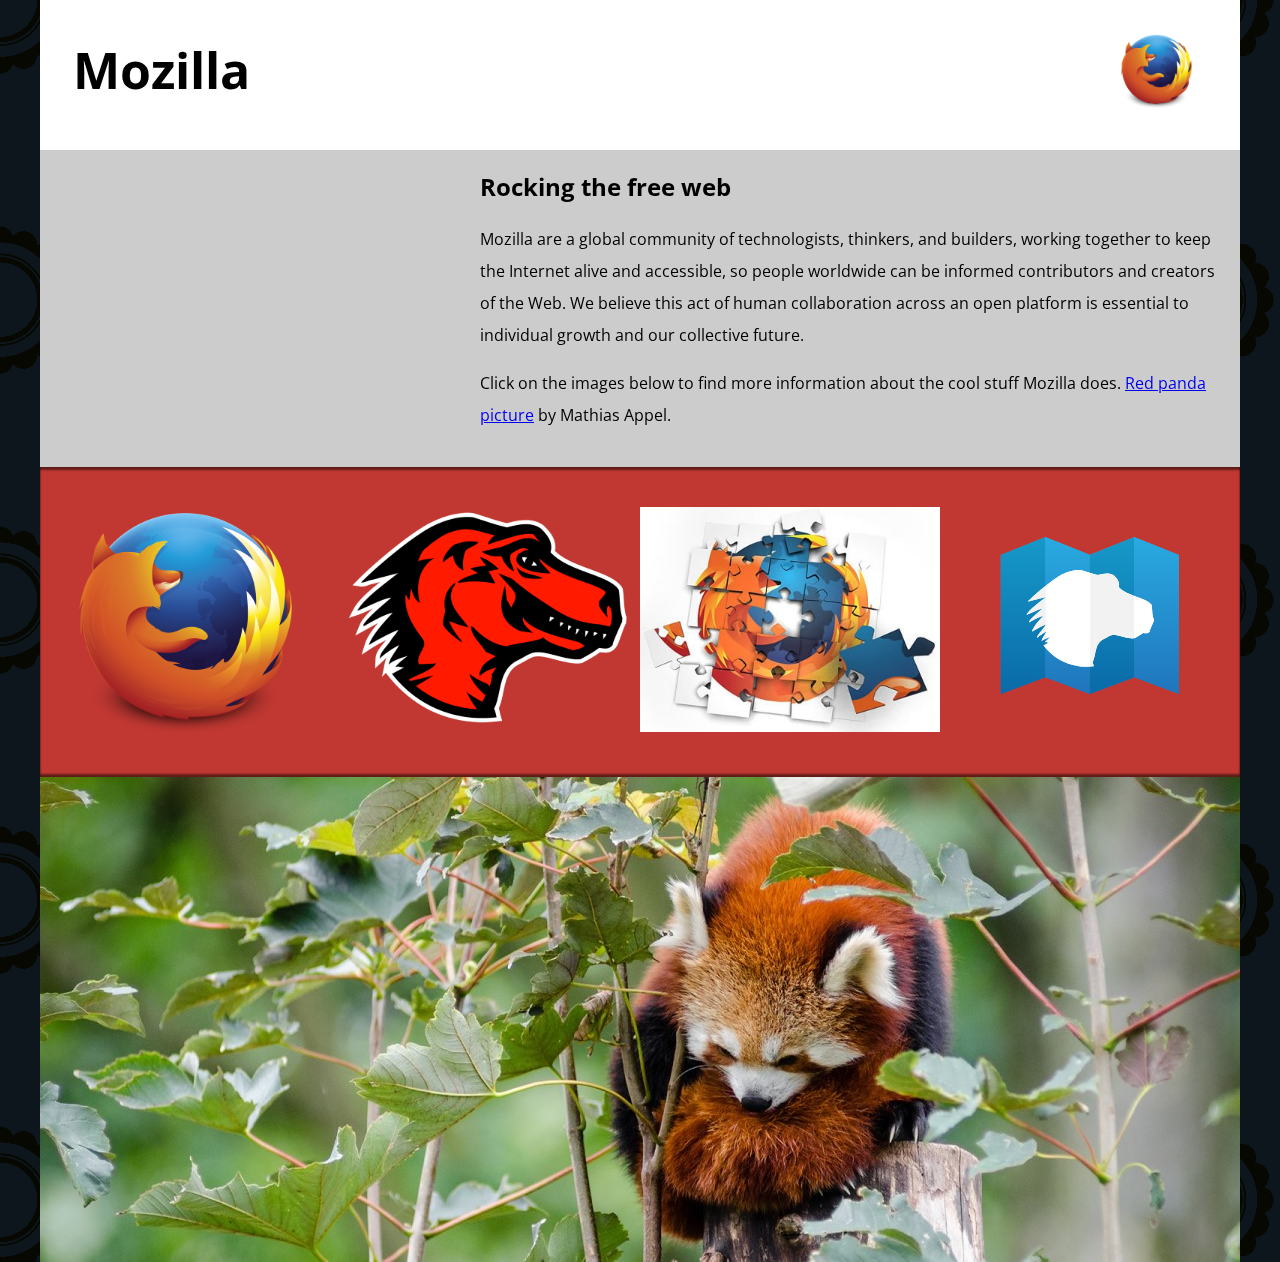
<file: Assignment 2/Part 1/index.html>
<!--
  Name: Ali Mujtaba
  File: Index.HTML
  Date: 7 December 2023
  Purpose: To learn and demonstrate our ability to embed media within HTML pages
-->
<!DOCTYPE html>
<html lang="en-us">
  <head>
    <meta charset="utf-8">
    <meta name="viewport" content="width=device-width">
    <title>Mozilla splash page</title>
    <link href='https://fonts.googleapis.com/css?family=Open+Sans:400,700' rel='stylesheet' type='text/css'>
    <style>
      /* header and body setup */

      html {
        font-family: 'Open Sans', sans-serif;
        background: url(pattern.png);
      }

      body {
        width: 100%;
        max-width: 1200px;
        margin: 0 auto;
        background-color: white;
        position: relative;
      }

      /* Header styling */

      header {
        height: 150px;
      }

      header img {
        width: 100px;
        position: absolute;
        right: 32.5px;
        top: 32.5px;
      }

      h1 {
        font-size: 50px;
        line-height: 140px;
        margin: 0 0 0 32.5px;
      }

      /* main section and video styling */

      main {
        background: #ccc;
      }

      article {
        padding: 20px;
      }

      h2 {
        margin-top: 0;
      }

      p {
        line-height: 2;
      }

      iframe {
        border:none;
        float: left;
        margin: 0 20px 20px 0;
        max-width: 100%;
      }

      /* further info links */

      .further-info {
        clear: left;
        padding: 40px 0;
        background: #c13832;
        box-shadow: inset 0 3px 2px rgba(0,0,0,0.5),
                    inset 0 -3px 2px rgba(0,0,0,0.5);
      }

      .further-info a {
        width: 25%;
        display: block;
        float: left;
      }

      .further-info img {
        max-width: 100%;
      }

      .clearfix {
        clear: both;
      }

      /* Red panda image */

      .red-panda img {
        display: block;
        max-width: 100%;
      }
    </style>
  </head>
  <body>
    <header>
      <h1>Mozilla</h1>
      <!-- insert <img> element, link to the small
          version of the Firefox logo -->
          <img src="firefox_logo-120.png" alt="firefox logo">
    </header>

    <main>
      <article>
        <!-- insert iframe from youtube
        height was also resized to keep aspect ratios -->
        <iframe width="400" height="225" src="https://www.youtube.com/embed/ojcNcvb1olg?si=DYsEQroHCfs1zta8" title="YouTube video player" allow="accelerometer; autoplay; clipboard-write; encrypted-media; gyroscope; picture-in-picture; web-share" allowfullscreen></iframe>

        <h2>Rocking the free web</h2>

        <p>Mozilla are a global community of technologists, thinkers, and builders, working together to keep the Internet alive and accessible, so people worldwide can be informed contributors and creators of the Web. We believe this act of human collaboration across an open platform is essential to individual growth and our collective future.</p>

        <p>Click on the images below to find more information about the cool stuff Mozilla does. <a href="https://www.flickr.com/photos/mathiasappel/21675551065/">Red panda picture</a> by Mathias Appel.</p>
      </article>

      <div class="further-info">
        <!-- insert images with srcsets and sizes -->
        <!-- first link with firefox logo-->
        <a href="https://www.mozilla.org/en-US/firefox/new/">
          <img src="firefox_logo-Only_RGB.png"
          srcset="firefox_logo-120.png 120w, firefox_logo-400.png 400w"
          sizes="(max-width: 500px) 120px, 400px"
          alt="firefox logo">
        </a>
        
        <!-- second link link with dinosaur logo-->
        <a href="https://www.mozilla.org/">
          <img src="mozilla-dinosaur-head.png"
          srcset="mozilla_dinosaur-120.png 120w, mozilla_dinosaur-400.png 400w"
          sizes="(max-width: 500px) 120px, 400px"
          alt="Mozilla dinosaur">
        </a>

        <!--Third link with firefox addons-->
        <a href="https://addons.mozilla.org/">
          <img src="firefox-addons.jpg"
          srcset="firefox-addons-120.jpg 120w, firefox-addons-400.jpg 400w"
          sizes="(max-width: 500px) 120px, 400px"
          alt="Firefox addons">
        </a>

        <!--Fourth link with mdn svg-->
        <a href="https://developer.mozilla.org/en-US/">
          <img src="mdn.svg"
          srcset="mdn-120.svg 120w, mdn-400.svg 400w"
          sizes="(max-width: 500px) 120px, 400px"
          alt="mdn logo">
        </a>
        <div class="clearfix"></div>
      </div>

      <div class="red-panda">
        <!-- insert picture element -->
        <picture>
           <!-- For viewports 600px wide or less -->
          <source media="(max-width: 600px)" srcset="red_panda-600.jpg" >
          <!-- For viewports larger than 600px -->
          <source media="(min-width: 601px)" srcset="red_panda-1200.jpg" >
          <!-- Default image if none of the above sources are applicable -->
          <img src="red-panda.jpg" alt="Red Panda">
        </picture>
      </div>

    </main>
  </body>
</html>
</file>
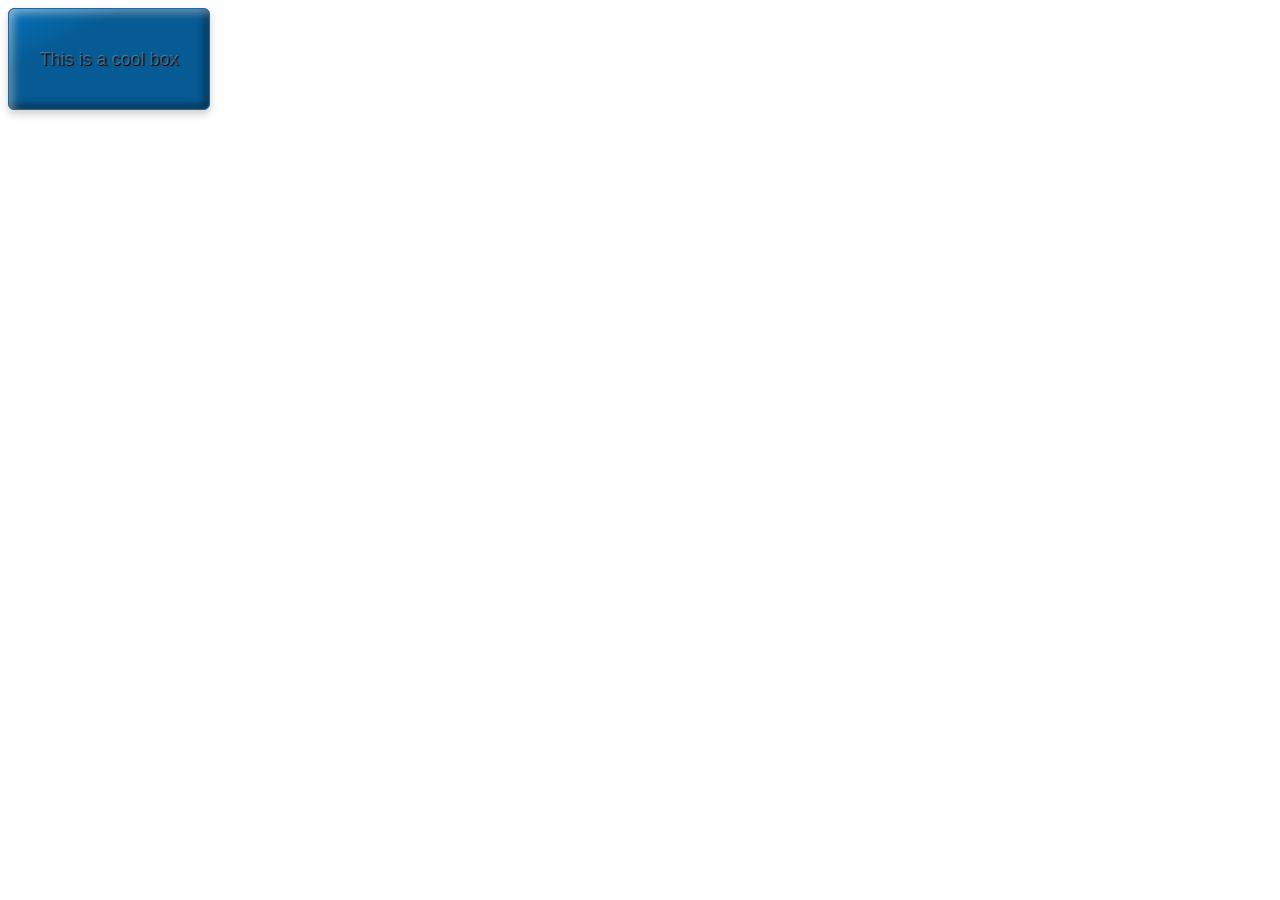
<file: Assignment 3/Part 2/index.html>
<!--
  Name: Ali Mujtaba
  file: index.html
  08 december 2023
  purpose: to get familiar with editing css properties, as well as learning how to apply them to html.
-->
<!DOCTYPE html>
<html lang="en-us">
  <head>
    <meta charset="utf-8">
    <meta name="viewport" content="width=device-width">
    <!--Connecting the CSS-->
    <link rel="stylesheet" type="text/css" href="style.css">
    <title>Cool box</title>
    
  </head>
  <body>
      <div>This is a cool box</div>
  </body>
</html>
</file>
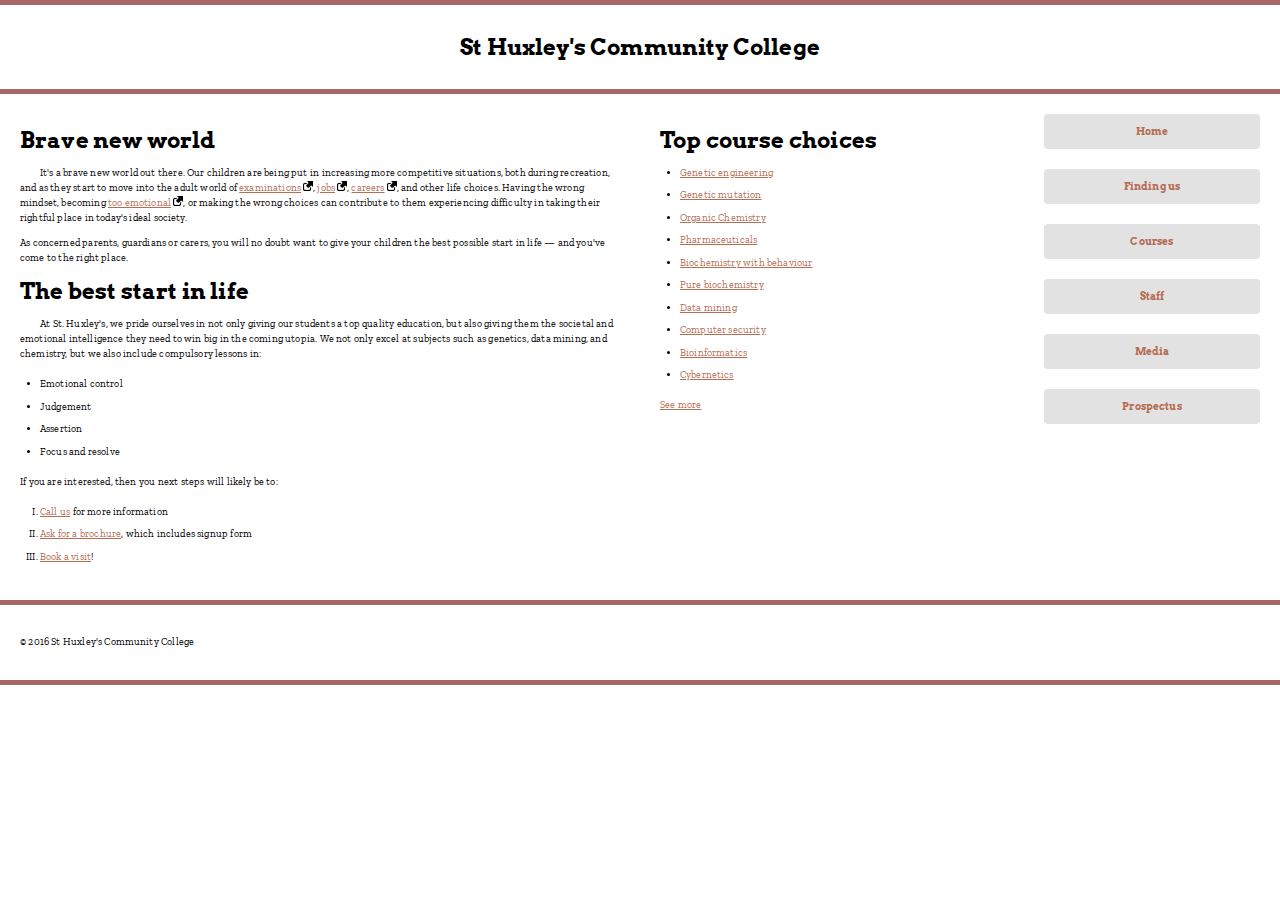
<file: Assignment 3/Part 3/index.html>
<!--
  Name: Ali Mujtaba
  file: blog-download.html
  08 december 2023
  purpose: To test comprehension of CSS text styling techniques.
-->
<!DOCTYPE html>
<html lang="en-us">
  <head>
    <meta charset="utf-8">
    <meta name="viewport" content="width=device-width">
    <title>St Huxley's Community College</title>
    <link href="style.css" type="text/css" rel="stylesheet">
  </head>
  <body>

  <header>
    <h1>St Huxley's Community College</h1>
  </header>

  <section>
      <h2>Brave new world</h2>

      <p>It's a brave new world out there. Our children are being put in increasing more competitive situations, both during recreation, and as they start to move into the adult world of <a href="https://en.wikipedia.org/wiki/Examination">examinations</a>, <a href="https://en.wikipedia.org/wiki/Jobs">jobs</a>, <a href="https://en.wikipedia.org/wiki/Career">careers</a>, and other life choices. Having the wrong mindset, becoming <a href="https://en.wikipedia.org/wiki/Emotion">too emotional</a>, or making the wrong choices can contribute to them experiencing difficulty in taking their rightful place in today's ideal society.</p>

      <p>As concerned parents, guardians or carers, you will no doubt want to give your children the best possible start in life — and you've come to the right place.</p>

      <h2>The best start in life</h2>

      <p>At St. Huxley's, we pride ourselves in not only giving our students a top quality education, but also giving them the societal and emotional intelligence they need to win big in the coming utopia. We not only excel at subjects such as genetics, data mining, and chemistry, but we also include compulsory lessons in:</p>

      <ul>
        <li>Emotional control</li>
        <li>Judgement</li>
        <li>Assertion</li>
        <li>Focus and resolve</li>
      </ul>

      <p>If you are interested, then you next steps will likely be to:</p>
      
      <ol>
        <li><a href="#">Call us</a> for more information</li>
        <li><a href="#">Ask for a brochure</a>, which includes signup form</li>
        <li><a href="#">Book a visit</a>!</li>
      </ol>
  </section>

  <aside>

    <h2>Top course choices</h2>

    <ul>
      <li><a href="#">Genetic engineering</a></li>
      <li><a href="#">Genetic mutation</a></li>
      <li><a href="#">Organic Chemistry</a></li>
      <li><a href="#">Pharmaceuticals</a></li>
      <li><a href="#">Biochemistry with behaviour</a></li>
      <li><a href="#">Pure biochemistry</a></li>
      <li><a href="#">Data mining</a></li>
      <li><a href="#">Computer security</a></li>
      <li><a href="#">Bioinformatics</a></li>
      <li><a href="#">Cybernetics</a></li>
    </ul>

    <p><a href="#">See more</a></p>

  </aside>

  <nav>

    <ul>
      <li><a href="#">Home</a></li>
      <li><a href="#">Finding us</a></li>
      <li><a href="#">Courses</a></li>
      <li><a href="#">Staff</a></li>
      <li><a href="#">Media</a></li>
      <li><a href="#">Prospectus</a></li>
    </ul>

  </nav>

  <footer>

    <p>&copy; 2016 St Huxley's Community College</p>

  </footer>

  </body>
</html>
</file>
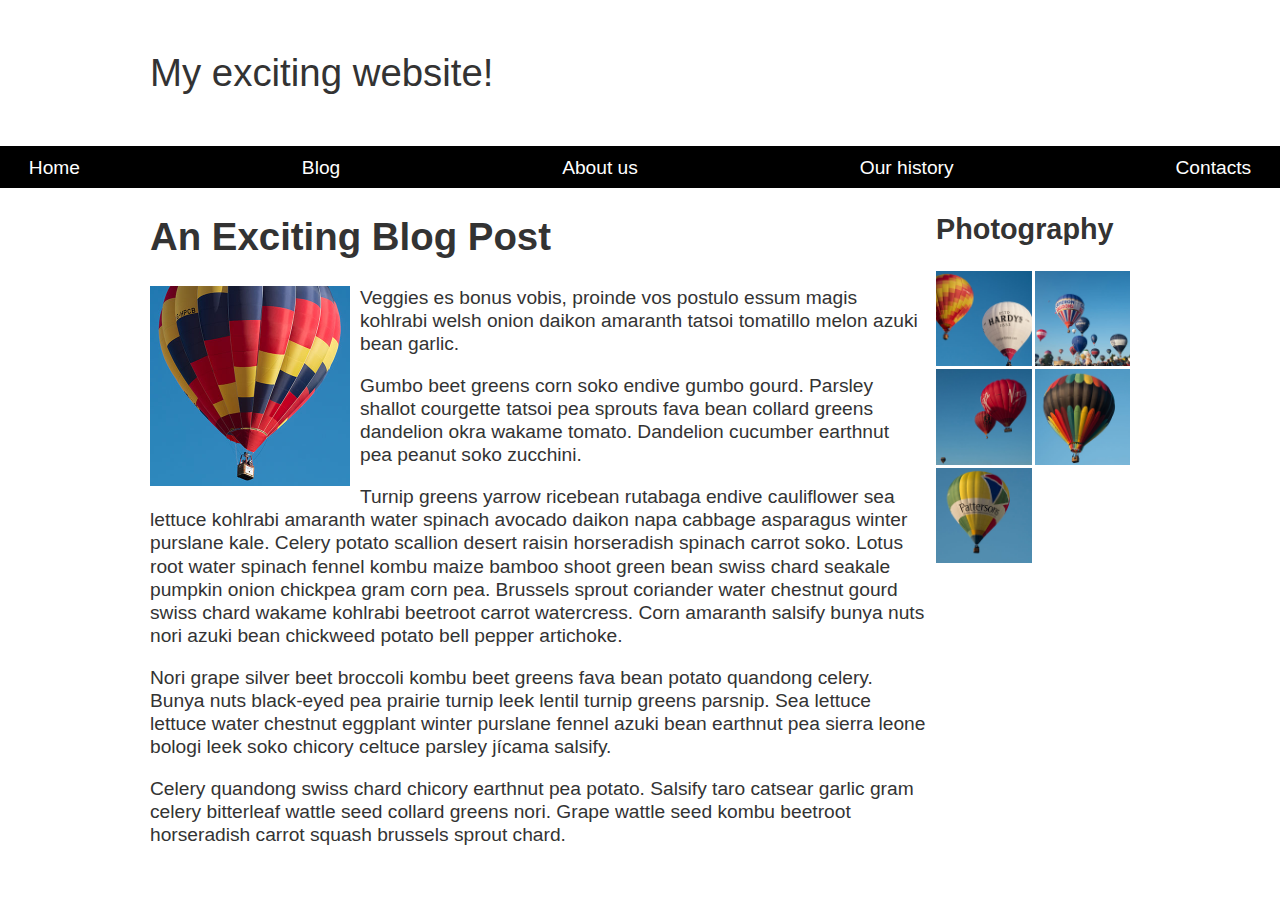
<file: Assignment 3/Part 4/index.html>
<!--
  Name: Ali Mujtaba
  file: index.html
  08 december 2023
  purpose: To test comprehension of CSS layout methods using Flexbox, Grid, Floating and Positioning.
-->
<!DOCTYPE html>
<html lang="en-us">
  <head>
    <meta charset="utf-8">
    <meta name="viewport" content="width=device-width, initial-scale=1">
    <title>Layout Task</title>
    <link href="styles.css" rel="stylesheet" type="text/css">
  </head>

<body>

  <div class="logo">
    My exciting website!
  </div>

  <nav>
    <ul>
      <li>
        <a href="">Home</a>
      </li>
      <li>
        <a href="">Blog</a>
      </li>
      <li>
        <a href="">About us</a>
      </li>
      <li>
        <a href="">Our history</a>
      </li>
      <li>
        <a href="">Contacts</a>
      </li>
    </ul>
  </nav>

  <main class="grid">
    <article>
      <h1>
        An Exciting Blog Post
      </h1>
      <img src="images/balloon-sq6.jpg" alt="placeholder" class="feature">
      <p>Veggies es bonus vobis, proinde vos postulo essum magis kohlrabi welsh onion daikon amaranth tatsoi tomatillo melon
        azuki bean garlic.</p>

      <p>Gumbo beet greens corn soko endive gumbo gourd. Parsley shallot courgette tatsoi pea sprouts fava bean collard greens
        dandelion okra wakame tomato. Dandelion cucumber earthnut pea peanut soko zucchini.</p>

      <p>Turnip greens yarrow ricebean rutabaga endive cauliflower sea lettuce kohlrabi amaranth water spinach avocado daikon
        napa cabbage asparagus winter purslane kale. Celery potato scallion desert raisin horseradish spinach carrot soko.
        Lotus root water spinach fennel kombu maize bamboo shoot green bean swiss chard seakale pumpkin onion chickpea gram
        corn pea. Brussels sprout coriander water chestnut gourd swiss chard wakame kohlrabi beetroot carrot watercress.
        Corn amaranth salsify bunya nuts nori azuki bean chickweed potato bell pepper artichoke.</p>

      <p>Nori grape silver beet broccoli kombu beet greens fava bean potato quandong celery. Bunya nuts black-eyed pea prairie
        turnip leek lentil turnip greens parsnip. Sea lettuce lettuce water chestnut eggplant winter purslane fennel azuki
        bean earthnut pea sierra leone bologi leek soko chicory celtuce parsley jícama salsify.</p>

      <p>Celery quandong swiss chard chicory earthnut pea potato. Salsify taro catsear garlic gram celery bitterleaf wattle
        seed collard greens nori. Grape wattle seed kombu beetroot horseradish carrot squash brussels sprout chard.</p>

    </article>

    <aside>
      <h2>
        Photography
      </h2>
      <ul class="photos">
        <li>
          <img src="images/balloon-sq1.jpg" alt="placeholder">
        </li>
        <li>
          <img src="images/balloon-sq2.jpg" alt="placeholder">
        </li>
        <li>
          <img src="images/balloon-sq3.jpg" alt="placeholder">
        </li>
        <li>
          <img src="images/balloon-sq4.jpg" alt="placeholder">
        </li>
        <li>
          <img src="images/balloon-sq5.jpg" alt="placeholder">
        </li>
      </ul>

    </aside>
  </main>

</body>

</html>
</file>
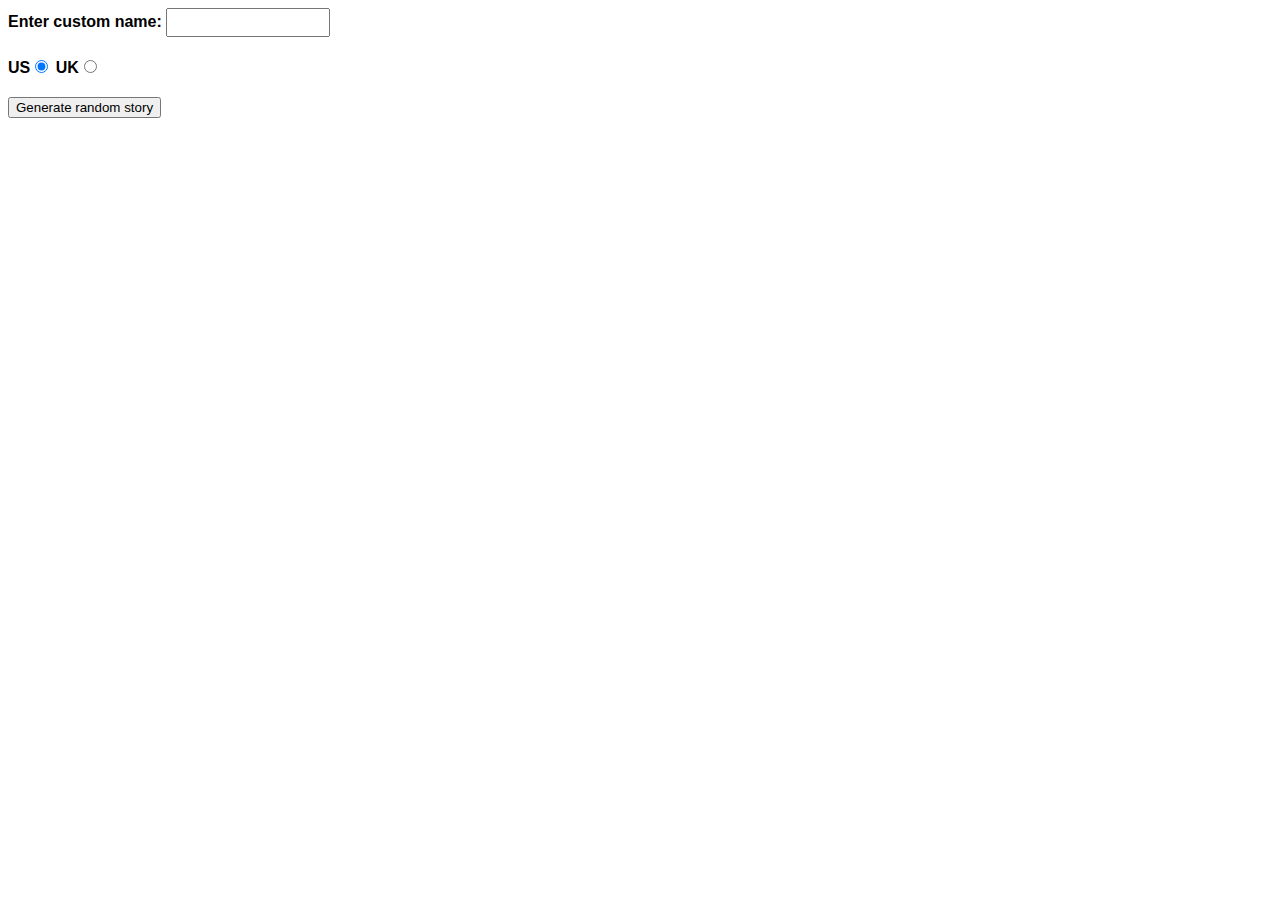
<file: Assignment 4/Part 1/index.html>
<!--
  Name: Ali Mujtaba
  File: Index.HTML
  Date: December 12 - 2023
  Purpose: learning the fundamentals of java script
-->
<!DOCTYPE html>
<html lang="en-us">
  <head>
    <meta charset="utf-8" />
    <meta name="viewport" content="width=device-width" />

    <title>Silly story generator</title>

    <style>
      body {
        font-family: helvetica, sans-serif;
        width: 350px;
      }

      label {
        font-weight: bold;
      }

      div {
        padding-bottom: 20px;
      }

      input[type="text"] {
        padding: 5px;
        width: 150px;
      }

      p {
        background: #ffc125;
        color: #5e2612;
        padding: 10px;
        visibility: hidden;
      }
    </style>
  </head>

  <body>
    <div>
      <label for="customname">Enter custom name:</label>
      <input id="customname" type="text" placeholder="" />
    </div>
    <div>
      <label for="us">US</label
      ><input id="us" type="radio" name="ukus" value="us" checked />
      <label for="uk">UK</label
      ><input id="uk" type="radio" name="ukus" value="uk" />
    </div>
    <div>
      <button class="randomize">Generate random story</button>
    </div>
    <!-- Thanks a lot to Willy Aguirre for his help with the code for this assessment -->
    <p class="story"></p>
    <!--Adding javascript to the HTML-->
    <script src="main.js"></script>
  </body>
</html>
</file>
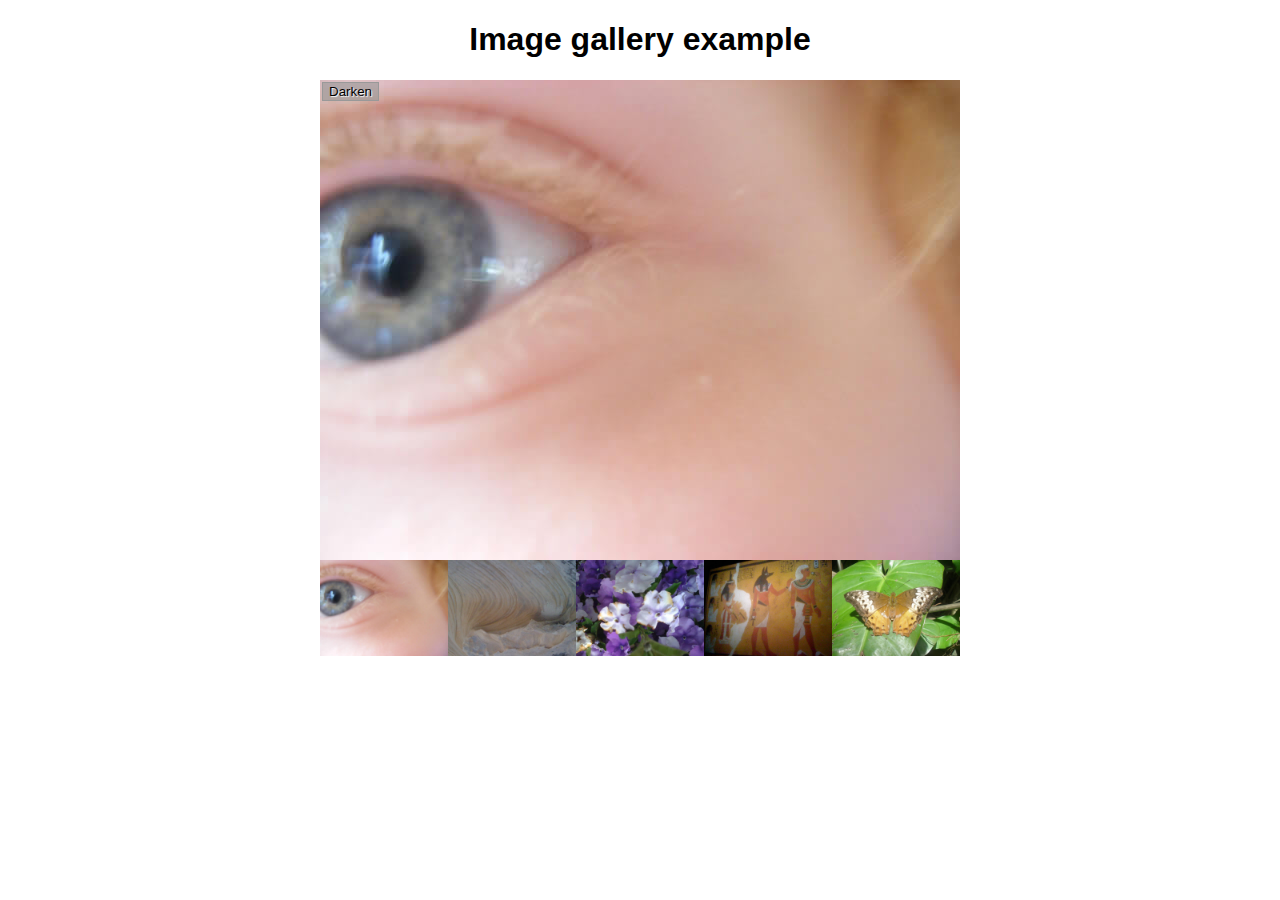
<file: Assignment 4/Part 2/index.html>
<!--
  Name: Ali Mujtaba
  File: Index.HTML
  Date: December 12 - 2023
  Purpose: learning the introductory programming concepts in java script
-->
<!DOCTYPE html>
<html lang="en-us">
  <head>
    <meta charset="utf-8">

    <title>Image gallery</title>

    <link rel="stylesheet" href="style.css">
    
  </head>

  <body>
    <h1>Image gallery example</h1>

    <div class="full-img">
      <img class="displayed-img" src="images/pic1.jpg" alt="Closeup of a human eye">
      <div class="overlay"></div>
      <button class="dark">Darken</button>
    </div>

    <div class="thumb-bar">


    </div>
    <script src="main.js"></script>
  </body>
</html>
</file>
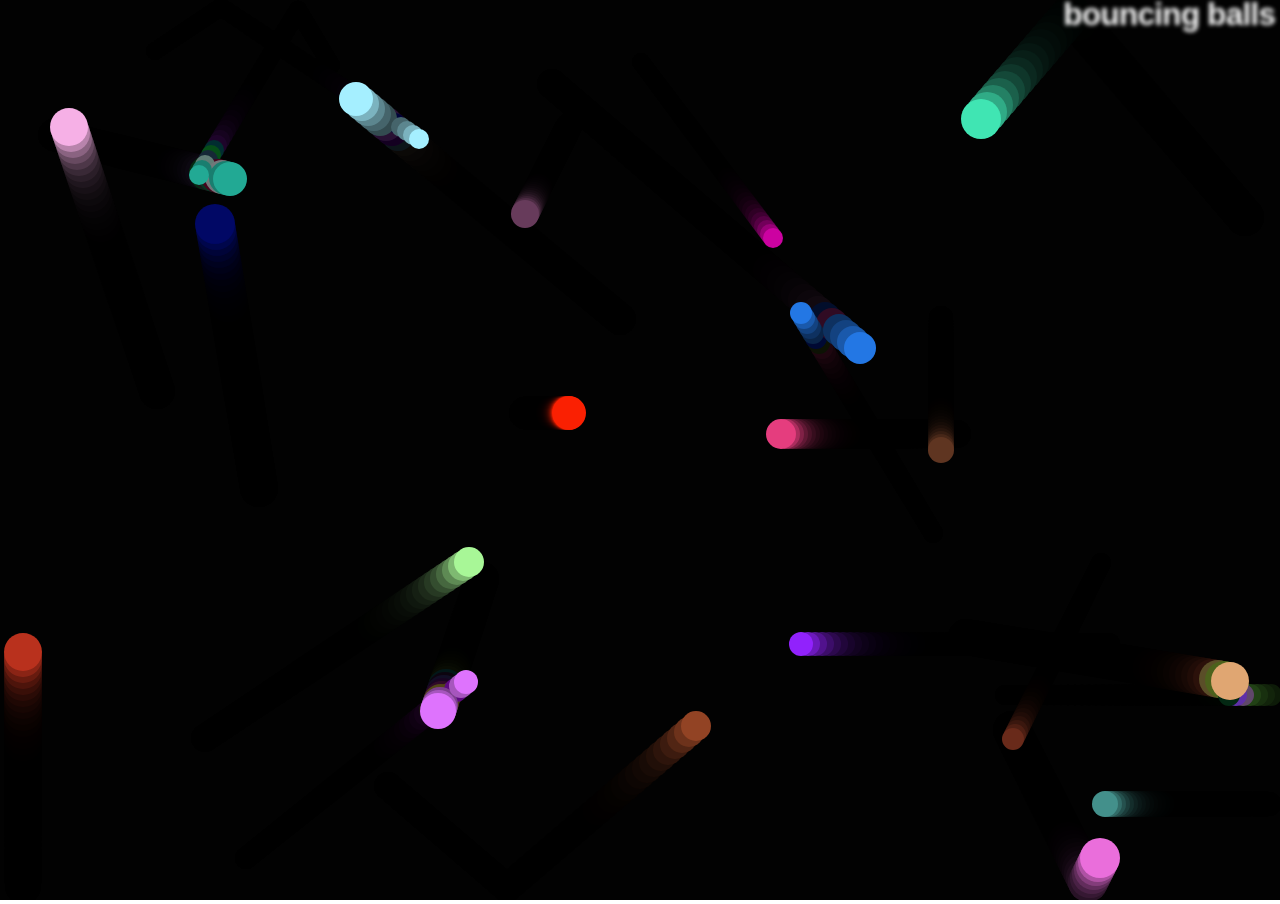
<file: Assignment 4/Part 3/index.html>
<!--
  Name: Ali Mujtaba
  File: Index.HTML
  Date: December 12 - 2023
  Purpose: learning how to create objects in javascript
-->
<!DOCTYPE html>
<html lang="en-us">
  <head>
    <meta charset="utf-8">
    <meta name="viewport" content="width=device-width">
    <title>Bouncing balls</title>
    <link rel="stylesheet" href="style.css">
  </head>

  <body>
    <h1>bouncing balls</h1>
    <canvas></canvas>

    <script src="main.js"></script>
  </body>
</html>
</file>
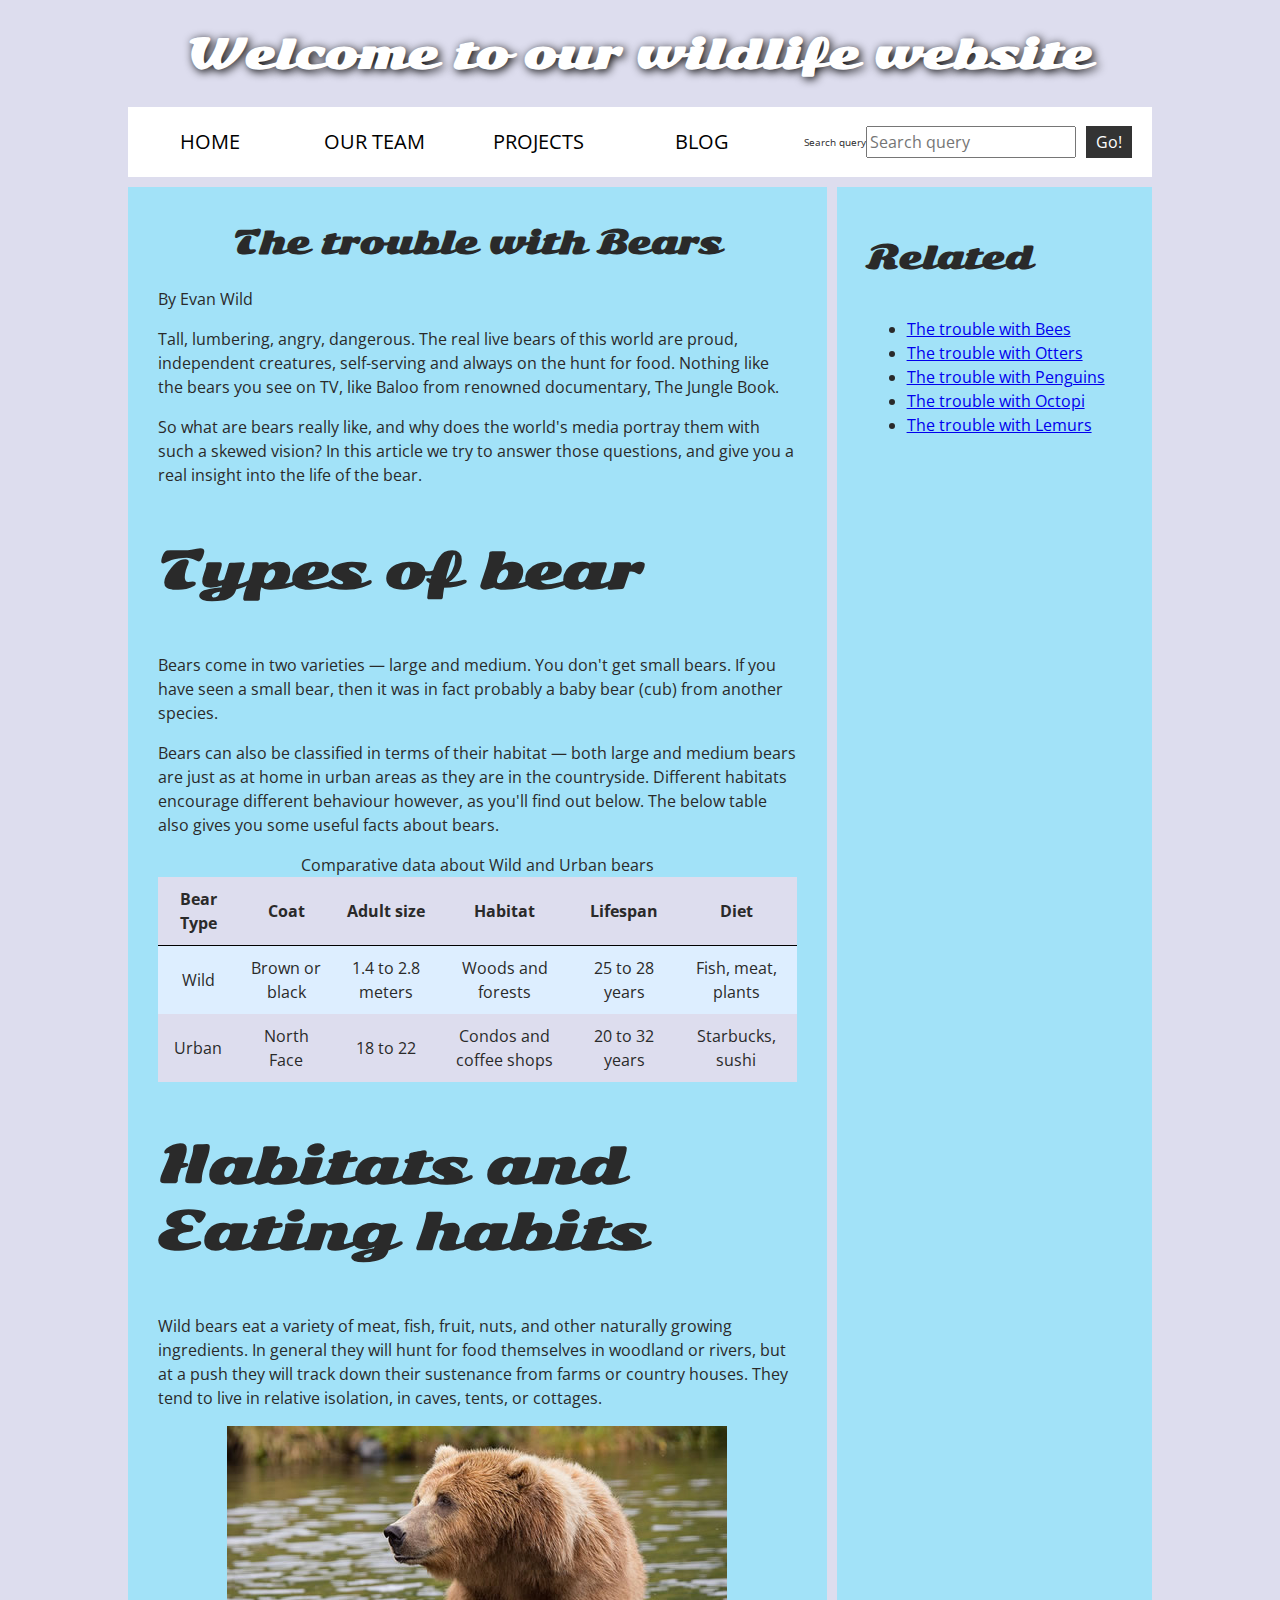
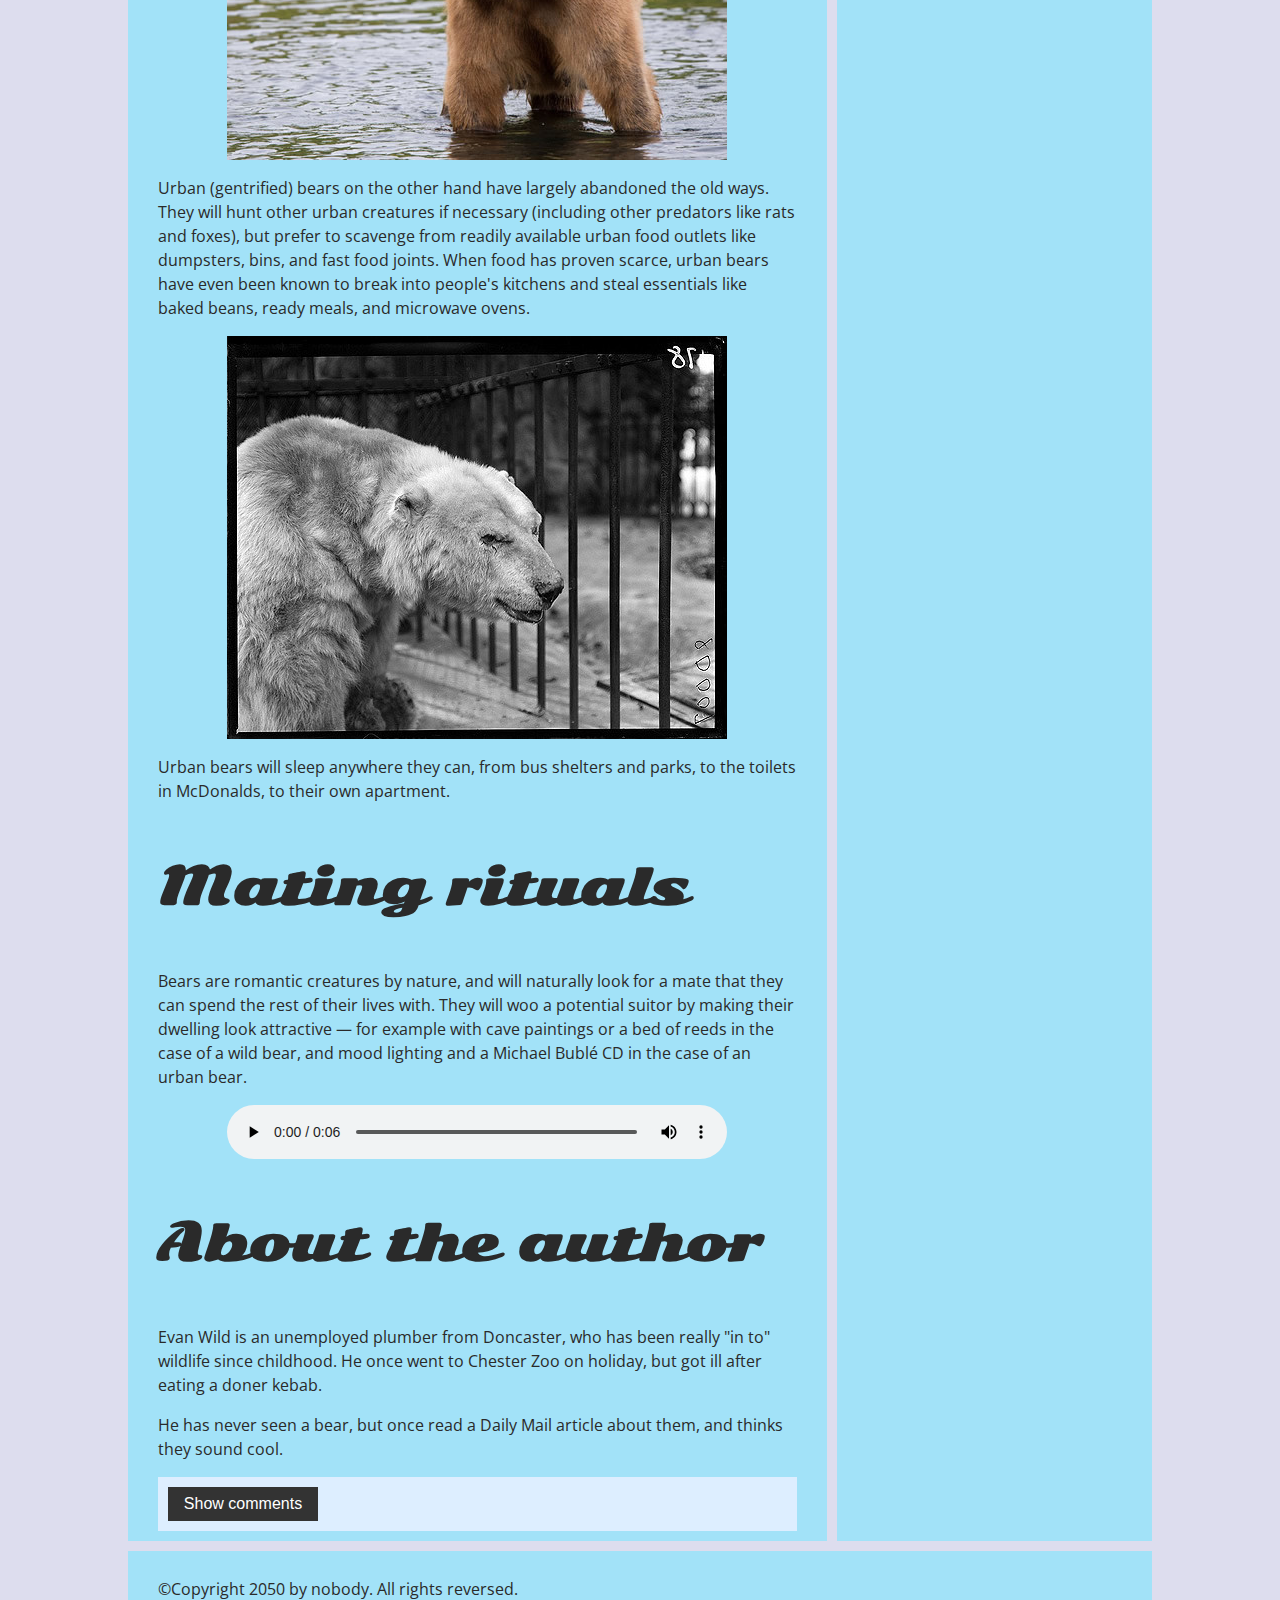
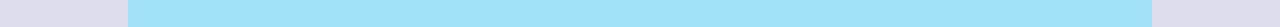
<file: Assignment 5/assessment-files/index.html>
<!--
  Name: Ali Mujtaba
  File:index.html
  date:2023-12-12
  purpose: to make the website better in terms of accessibility
-->
<!DOCTYPE html>
<html>
<head>
    <meta charset="utf-8">
    <title>Accessibility assessment</title>
    <link href="https://fonts.googleapis.com/css?family=Open+Sans+Condensed:300|Sonsie+One" rel="stylesheet" type="text/css">
    <link rel="stylesheet" href="style.css">
    <!--[if lt IE 9]>
      <script src="http://html5shiv.googlecode.com/svn/trunk/html5.js"></script>
    <![endif]-->
</head>
<body>
    <!-- Use of header tag for better semantic structure -->
    <header class="header">
        <!-- Replaced font tag with h1 for accessibility -->
        <h1>Welcome to our wildlife website</h1>
    </header>

    <!-- Use of nav tag for navigation -->
    <nav class="nav">
        <ul>
            <li><a href="#">Home</a></li>
            <li><a href="#">Our team</a></li>
            <li><a href="#">Projects</a></li>
            <li><a href="#">Blog</a></li>
        </ul>

        <!-- Form improved with a label for screen readers -->
        <form class="search">
            <label for="search-query" class="visually-hidden">Search query</label>
            <input type="search" id="search-query" name="q" placeholder="Search query" aria-label="Search query">
            <input type="submit" value="Go!">
        </form>
    </nav>

    <main>
        <article>
            <!-- Replaced font tag with h2 for better structure and readability -->
            <h2>The trouble with Bears</h2>
            <p>By Evan Wild</p>
            <!-- Replacing br tags with p tags for proper paragraph formatting -->
            <p>Tall, lumbering, angry, dangerous. The real live bears of this world are proud, independent creatures, self-serving and always on the hunt for food. Nothing like the bears you see on TV, like Baloo from renowned documentary, The Jungle Book.</p>
            <p>So what are bears really like, and why does the world's media portray them with such a skewed vision? In this article we try to answer those questions, and give you a real insight into the life of the bear.</p>
            
            <!-- Additional headings for better structure -->
            <h3>Types of bear</h3>
            <p>Bears come in two varieties — large and medium. You don't get small bears. If you have seen a small bear, then it was in fact probably a baby bear (cub) from another species.</p>
            <p>Bears can also be classified in terms of their habitat — both large and medium bears are just as at home in urban areas as they are in the countryside. Different habitats encourage different behaviour however, as you'll find out below. The below table also gives you some useful facts about bears.</p>
            
            <!-- Accessible table with headers and caption -->
            <table>
                <caption>Comparative data about Wild and Urban bears</caption>
                <thead>
                    <tr>
                        <th scope="col">Bear Type</th>
                        <th scope="col">Coat</th>
                        <th scope="col">Adult size</th>
                        <th scope="col">Habitat</th>
                        <th scope="col">Lifespan</th>
                        <th scope="col">Diet</th>
                    </tr>
                </thead>
                <tbody>
                    <tr>
                        <td>Wild</td>
                        <td>Brown or black</td>
                        <td>1.4 to 2.8 meters</td>
                        <td>Woods and forests</td>
                        <td>25 to 28 years</td>
                        <td>Fish, meat, plants</td>
                    </tr>
                    <tr>
                        <td>Urban</td>
                        <td>North Face</td>
                        <td>18 to 22</td>
                        <td>Condos and coffee shops</td>
                        <td>20 to 32 years</td>
                        <td>Starbucks, sushi</td>
                    </tr>
                </tbody>
            </table>

            <h3>Habitats and Eating habits</h3>
            <p>Wild bears eat a variety of meat, fish, fruit, nuts, and other naturally growing ingredients. In general they will hunt for food themselves in woodland or rivers, but at a push they will track down their sustenance from farms or country houses. They tend to live in relative isolation, in caves, tents, or cottages.</p>
            <!-- Added alt attribute to images for accessibility -->
            <img src="media/wild-bear.jpg" alt="Wild bear in natural habitat">
            <p>Urban (gentrified) bears on the other hand have largely abandoned the old ways. They will hunt other urban creatures if necessary (including other predators like rats and foxes), but prefer to scavenge from readily available urban food outlets like dumpsters, bins, and fast food joints. When food has proven scarce, urban bears have even been known to break into people's kitchens and steal essentials like baked beans, ready meals, and microwave ovens.</p>
            <img src="media/urban-bear.jpg" alt="Urban bear in a city environment">
            <p>Urban bears will sleep anywhere they can, from bus shelters and parks, to the toilets in McDonalds, to their own apartment.</p>

            <h3>Mating rituals</h3>
            <p>Bears are romantic creatures by nature, and will naturally look for a mate that they can spend the rest of their lives with. They will woo a potential suitor by making their dwelling look attractive — for example with cave paintings or a bed of reeds in the case of a wild bear, and mood lighting and a Michael Bublé CD in the case of an urban bear.</p>
            <!-- Audio player with a fallback link for browsers that do not support HTML5 audio -->
            <audio controls>
                <source src="media/bear.mp3" type="audio/mp3">
                <source src="media/bear.ogg" type="audio/ogg">
                <p>Your browser does not support the audio element. <a href="media/bear.mp3">Download the audio file here.</a></p>
            </audio>

            <aside>
                <!-- Improved heading structure -->
                <h3>About the author</h3>
                <p>Evan Wild is an unemployed plumber from Doncaster, who has been really "in to" wildlife since childhood. He once went to Chester Zoo on holiday, but got ill after eating a doner kebab.</p>
                <p>He has never seen a bear, but once read a Daily Mail article about them, and thinks they sound cool.</p>
            </aside>

            <section class="comments">
                <!-- Accessible show/hide comments button -->
                <button class="show-hide" aria-controls="comments-section" aria-expanded="false">Show comments</button>

                <div class="comment-wrapper" id="comments-section">
                    <h4>Add comment</h4>
                    <!-- Improved form accessibility with labels -->
                    <form class="comment-form">
                        <div class="flex-pair">
                            <label for="name">Your name:</label>
                            <input type="text" name="name" id="name" placeholder="Enter your name">
                        </div>
                        <div class="flex-pair">
                            <label for="comment">Your comment:</label>
                            <input type="text" name="comment" id="comment" placeholder="Enter your comment">
                        </div>
                        <div>
                            <input type="submit" value="Submit comment">
                        </div>
                    </form>

                    <h4>Comments</h4>
                    <ul class="comment-container">
                        <!-- Comments list -->
                        <li>
                            <p>Bob Fossil</p>
                            <p>Oh I am so glad you taught me all about the big brown angry guys in the woods. With their sniffing little noses and their bad attitudes, they can sure be a menace — I was thinking of putting them all in a truck and driving them outta here. I run a zoo, you know.</p>
                        </li>
                        <!-- ... Additional comments ... -->
                    </ul>
                </div>
            </section>
        </article>

        <div class="secondary">
            <h4>Related</h4>
            <ul>
                <!-- Related links list -->
                <li><a href="#">The trouble with Bees</a></li>
                <li><a href="#">The trouble with Otters</a></li>
                <li><a href="#">The trouble with Penguins</a></li>
                <li><a href="#">The trouble with Octopi</a></li>
                <li><a href="#">The trouble with Lemurs</a></li>
            </ul>
        </div>
    </main>

    <footer>
        <!-- Footer content unchanged -->
        <p>©Copyright 2050 by nobody. All rights reversed.</p>
    </footer>

    <script src="main.js"></script>
</body>
</html>
</file>
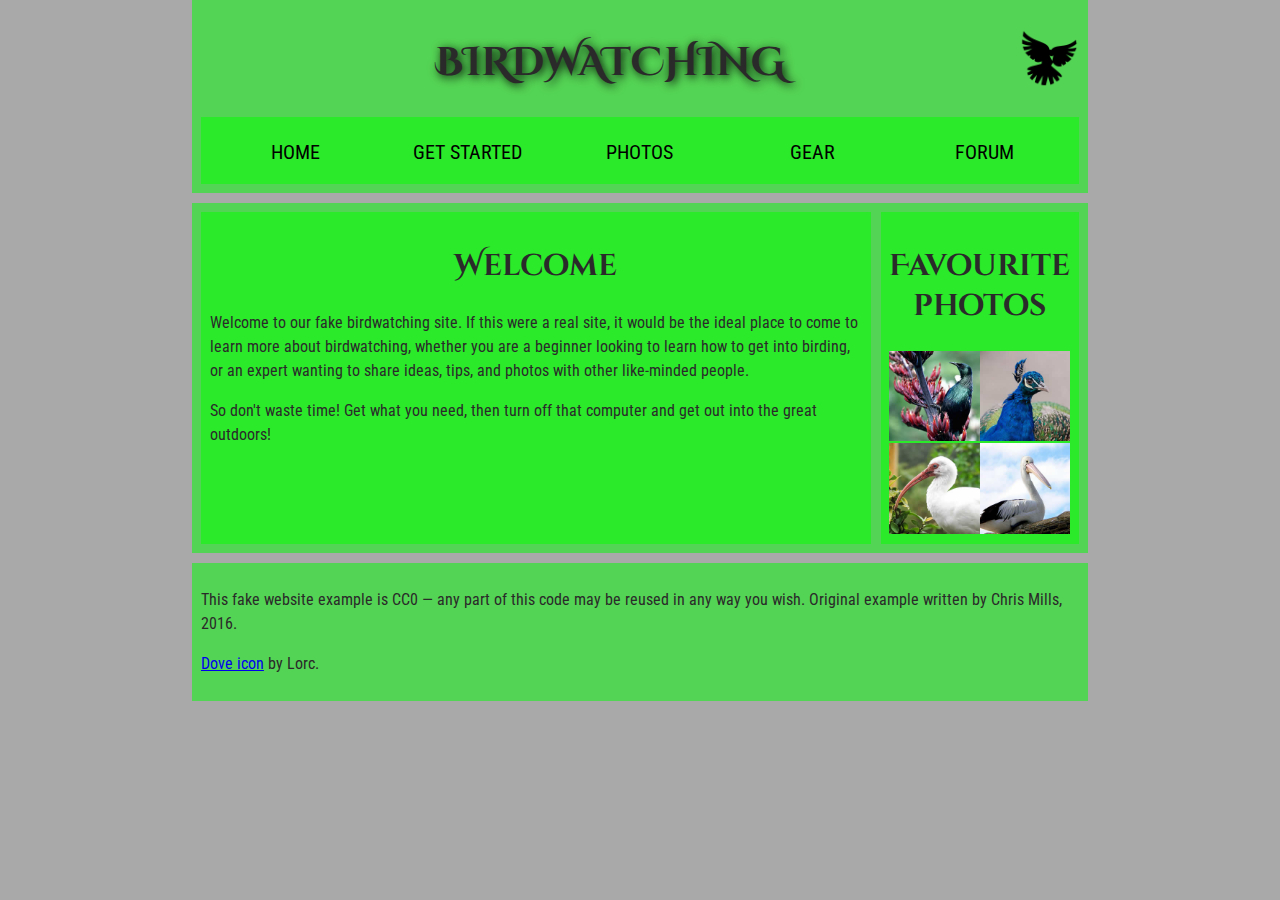
<file: Assignment 1/Part 2/assets/index.html>
<!--
	Name: Ali Mujtaba
	File: index.html
	Date: 06 December 2023
	A simple index, which we will markup using HTML
	-->

<!DOCTYPE html>
<html lang="en">
  <head>
    <meta charset="utf-8">
    <title>Birdwatching</title>
    <link href="https://fonts.googleapis.com/css?family=Roboto+Condensed:300%7CCinzel+Decorative:700" rel="stylesheet">
    <!--Linking the stylesheet-->
    <link href="style.css" rel="stylesheet">
    <!--[if lt IE 9]>
      <script src="https://cdnjs.cloudflare.com/ajax/libs/html5shiv/3.7.3/html5shiv.js"></script>
    <![endif]-->
  </head>

  <body>
    <!--The first step would be to fulfill the header requirement-->
    <header>
      <h1>Birdwatching</h1>
      <img src="dove.png" alt="a simple dove logo">

    <!--since it needs to span across the whole page, the navigation bar will also be part of the header
    '#' is used as a dummy value in the hrefs, otherwise it would direct to other pages on the site
    it will be omitted for home, since we are already on the homepage
    The nav tag is what is used to create a navigation bar -->
    <nav>
      <ul>
        <li><span>Home</span></li>
        <li><a href="#">Get started</a></li>
        <li><a href="#">Photos</a></li>
        <li><a href="#">Gear</a></li>
        <li><a href="#">Forum</a></li>
      </ul>
    </nav>
  </header>
  <!--now we will encompass the welcome text in an article block, as well as side bar with photos into the main-->
    <main>
      <article>
        <h2>Welcome</h2>

        <p>Welcome to our fake birdwatching site. If this were a real site, it would be the ideal place to come to learn more about birdwatching, whether you are a beginner looking to learn how to get into birding, or an expert wanting to share ideas, tips, and photos with other like-minded people.</p>

        <p>So don't waste time! Get what you need, then turn off that computer and get out into the great outdoors!</p>
      </article>
      <!--The aside tag is used to create a sidebar it is also a part of the main-->
    <aside>
      <h2>Favourite photos</h2>

      <a href="favorite-1.jpg"><img src="favorite-1_th.jpg" alt="Small black bird, black claws, long black slender beak, links to larger version of the image"></a>
      <a href="favorite-2.jpg"><img src="favorite-2_th.jpg" alt="Top half of a pretty bird with bright blue plumage on neck, light colored beak, blue headdress, links to larger version of the image"></a>
      <a href="favorite-3.jpg"><img src="favorite-3_th.jpg" alt="Top half of a large bird with white plumage, very long curved narrow light colored break, links to larger version of the image"></a>
      <a href="favorite-4.jpg"><img src="favorite-4_th.jpg" alt="Large bird, mostly white plumage with black plumage on back and rear, long straight white beak, links to larger version of the image"></a>
    </aside>
    </main>
  
    <!--encompassing copyright and credits text in a footer-->
    <footer>
      <p>This fake website example is CC0 — any part of this code may be reused in any way you wish. Original example written by Chris Mills, 2016.</p>

      <p><a href="http://game-icons.net/lorc/originals/dove.html">Dove icon</a> by Lorc.</p>
    </footer>
  </body>
</html>
</file>
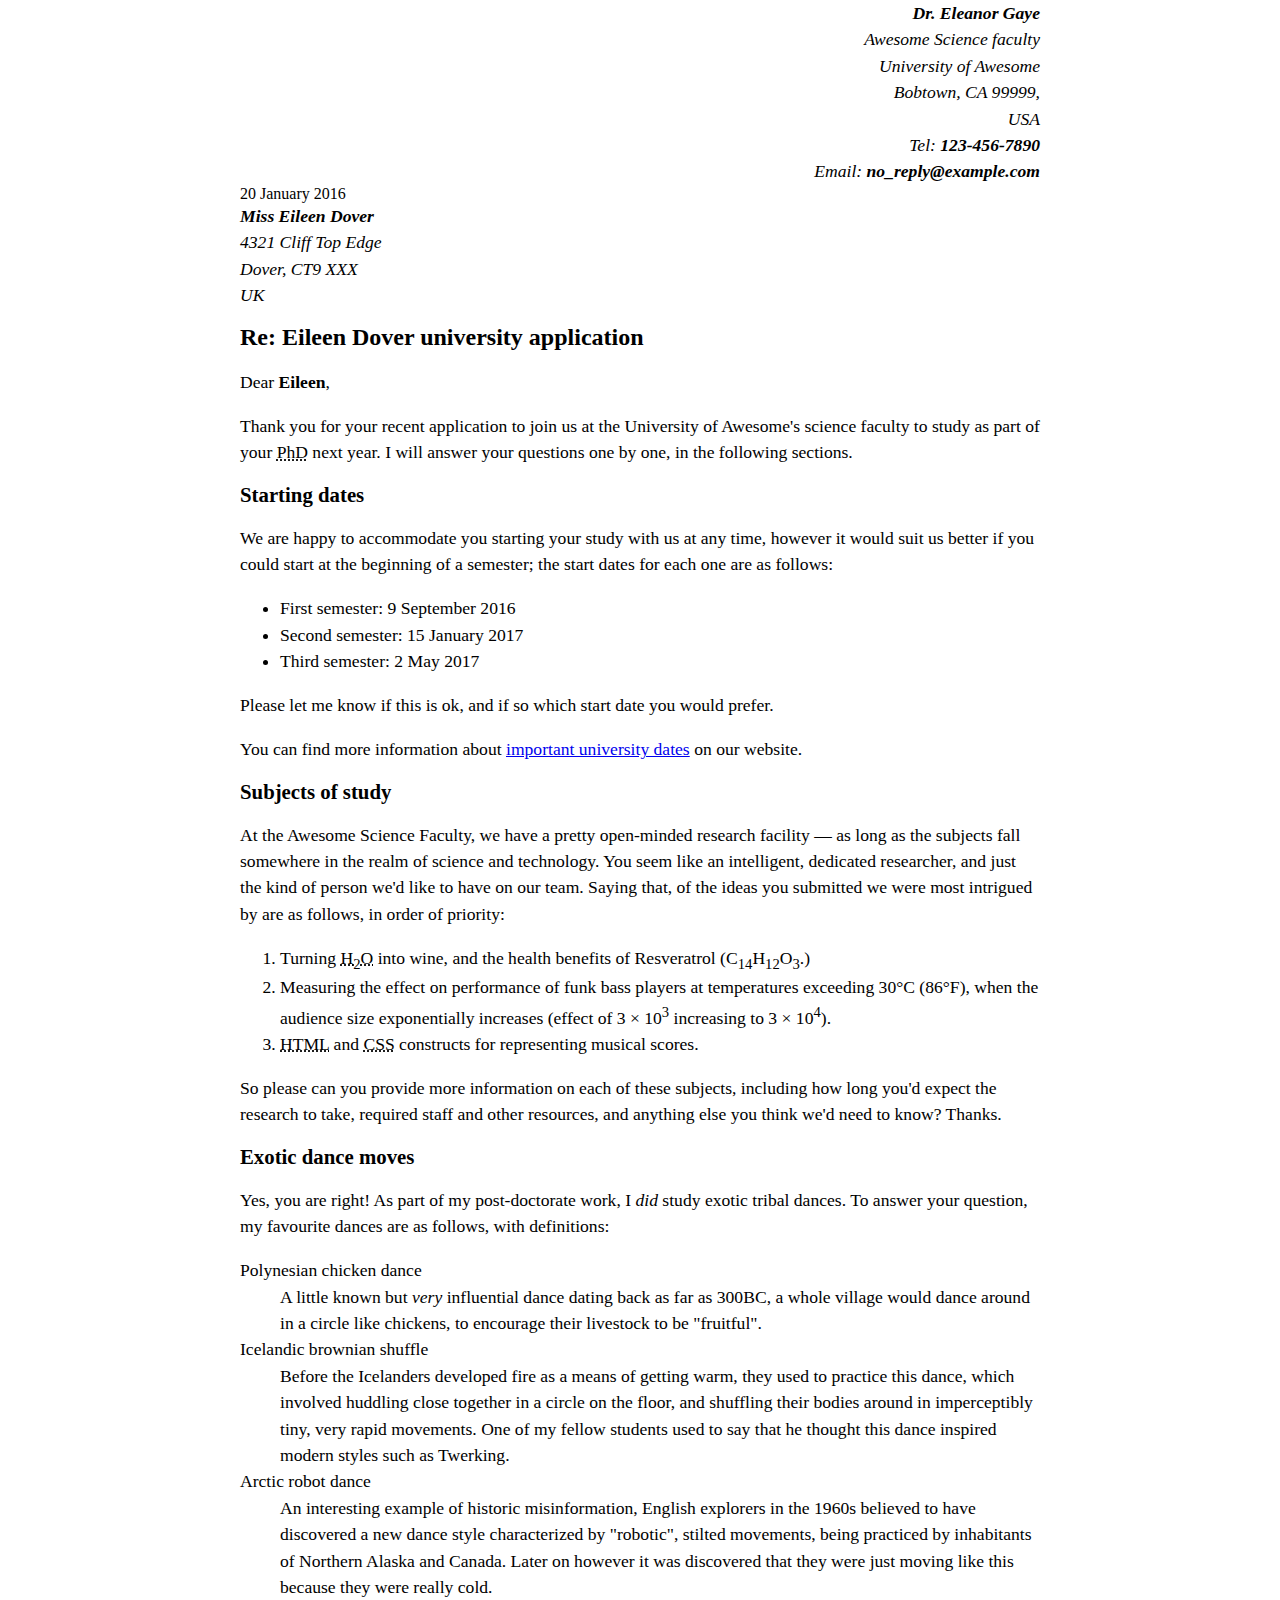
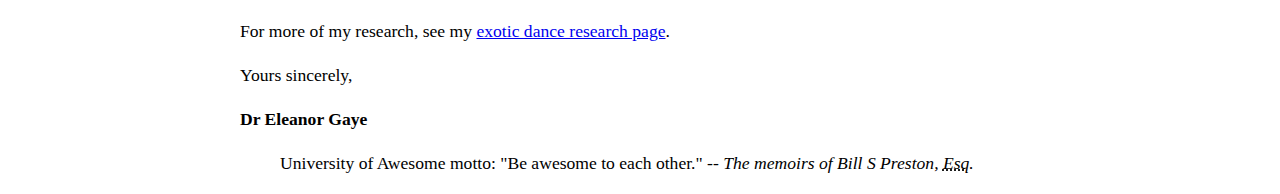
<file: Assignment 1/Part 1/letter.html>
<!-- 
  Name: Ali Mujtaba 
  File: letter.html 
  Date: 05 December 2023 
  A letter which we are marking up using HTML 
-->

<!-- Declaring the doctype for HTML5 -->
<!DOCTYPE html>
<html lang="en">
  <!-- Creating the head of the HTML -->
  <head>
    <meta charset="utf-8">
    <!-- Setting an appropriate title and linking the style sheet -->
    <meta name="author" content="Dr. Eleanor Gaye">
    <title>Eileen Dover University Application Letter</title>
    <link rel="stylesheet" href="style.css">
  </head>

  <!-- Creating the body and marking up the text
  Starting with the first address class as per instructions -->
  <body>
    <address class="sender-column">
      <strong>Dr. Eleanor Gaye</strong><br>
      Awesome Science faculty<br>
      University of Awesome<br>
      Bobtown, CA 99999,<br>
      USA<br>
      Tel: <strong>123-456-7890</strong><br>
      Email: <strong>no_reply@example.com</strong><br>
    </address>

    <!-- Turning the date and time to machine-readable, and keeping it in the sender column -->
    <time datetime="2016-01-20" class="sender-column">20 January 2016</time>

    <!-- Second address Class, this does not need to be named, since we will not add anything else to it after close -->
    <address>
      <strong>Miss Eileen Dover</strong><br>
      4321 Cliff Top Edge<br>
      Dover, CT9 XXX<br>
      UK
    </address>

    <!-- Declaring the first heading and its subsequent paragraphs, adding the abbreviations -->
    <h1>Re: Eileen Dover university application</h1>

    <p>Dear <strong>Eileen</strong>,</p>

    <p>Thank you for your recent application to join us at the University of Awesome's science faculty to study as part of your <abbr title="Doctorate of Philosophy">PhD</abbr> next year. I will answer your questions one by one, in the following sections.</p>
    
    <!-- Marking up the lists containing start dates and subjects -->
    <h2>Starting dates</h2>

    <p>We are happy to accommodate you starting your study with us at any time, however it would suit us better if you could start at the beginning of a semester; the start dates for each one are as follows:</p>
    
    <!-- Since order does not matter here, we will use the ul tag for an unordered list -->
    <ul>
      <li>First semester: <time datetime="2016-09-09">9 September 2016</time></li>
      <li>Second semester: <time datetime="2017-01-15">15 January 2017</time></li>
      <li>Third semester: <time datetime="2017-05-02">2 May 2017</time></li>
    </ul>
    
    <p>Please let me know if this is ok, and if so which start date you would prefer.</p>
    <!-- This contains an example hyperlink as per requirements -->
    <p>You can find more information about <a href="http://example.com" title="Important Dates- University of Awesome">important university dates</a> on our website.</p>


    <h2>Subjects of study</h2>

    <p>At the Awesome Science Faculty, we have a pretty open-minded research facility — as long as the subjects fall somewhere in the realm of science and technology. You seem like an intelligent, dedicated researcher, and just the kind of person we'd like to have on our team. Saying that, of the ideas you submitted we were most intrigued by are as follows, in order of priority:</p>
    <!-- Since order does matter here, we will use the ol (ordered list) tag, we will also use sub and sup tags for the subscripts and superscripts -->
    <ol>
      <li>Turning <abbr title="Water">H<sub>2</sub>O</abbr> into wine, and the health benefits of Resveratrol (C<sub>14</sub>H<sub>12</sub>O<sub>3</sub>.)</li>
      <li>Measuring the effect on performance of funk bass players at temperatures exceeding 30°C (86°F), when the audience size exponentially increases (effect of 3 × 10<sup>3</sup> increasing to 3 × 10<sup>4</sup>).</li>
      <li><abbr title="HyperText Markup Language">HTML</abbr> and <abbr title="Cascading Style Sheets">CSS</abbr> constructs for representing musical scores.</li>
    </ol>
    
    <p>So please can you provide more information on each of these subjects, including how long you'd expect the research to take, required staff and other resources, and anything else you think we'd need to know? Thanks.</p>


    <h2>Exotic dance moves</h2>
    <!-- Added italics as per requirements -->
    <p>Yes, you are right! As part of my post-doctorate work, I <i>did</i> study exotic tribal dances. To answer your question, my favourite dances are as follows, with definitions:</p>
    <!-- Since this includes a description for each item in the list, we will use the DL tag, as well as dt and dd to define and describe terms -->
    <dl>
      <dt>Polynesian chicken dance</dt>
      <dd>A little known but <i>very</i> influential dance dating back as far as 300BC, a whole village would dance around in a circle like chickens, to encourage their livestock to be "fruitful".</dd>
      <dt>Icelandic brownian shuffle</dt>
      <dd>Before the Icelanders developed fire as a means of getting warm, they used to practice this dance, which involved huddling close together in a circle on the floor, and shuffling their bodies around in imperceptibly tiny, very rapid movements. One of my fellow students used to say that he thought this dance inspired modern styles such as Twerking.</dd>
      <dt>Arctic robot dance</dt>
      <dd>An interesting example of historic misinformation, English explorers in the 1960s believed to have discovered a new dance style characterized by "robotic", stilted movements, being practiced by inhabitants of Northern Alaska and Canada. Later on however it was discovered that they were just moving like this because they were really cold.</dd>
    </dl>

    <p>For more of my research, see my <a href="http://example.com" title="Research on Dance">exotic dance research page</a>.</p>

    <p>Yours sincerely,</p>
    <p><strong>Dr Eleanor Gaye</strong></p>

    <!-- Fulfilling the citation requirement for the university motto quote -->
    <blockquote>
      <p>University of Awesome motto: "Be awesome to each other." -- <cite>The memoirs of Bill S Preston, <abbr title="Esquire">Esq</abbr>.</cite></p>
    </blockquote>
  </body>
</html>
</file>
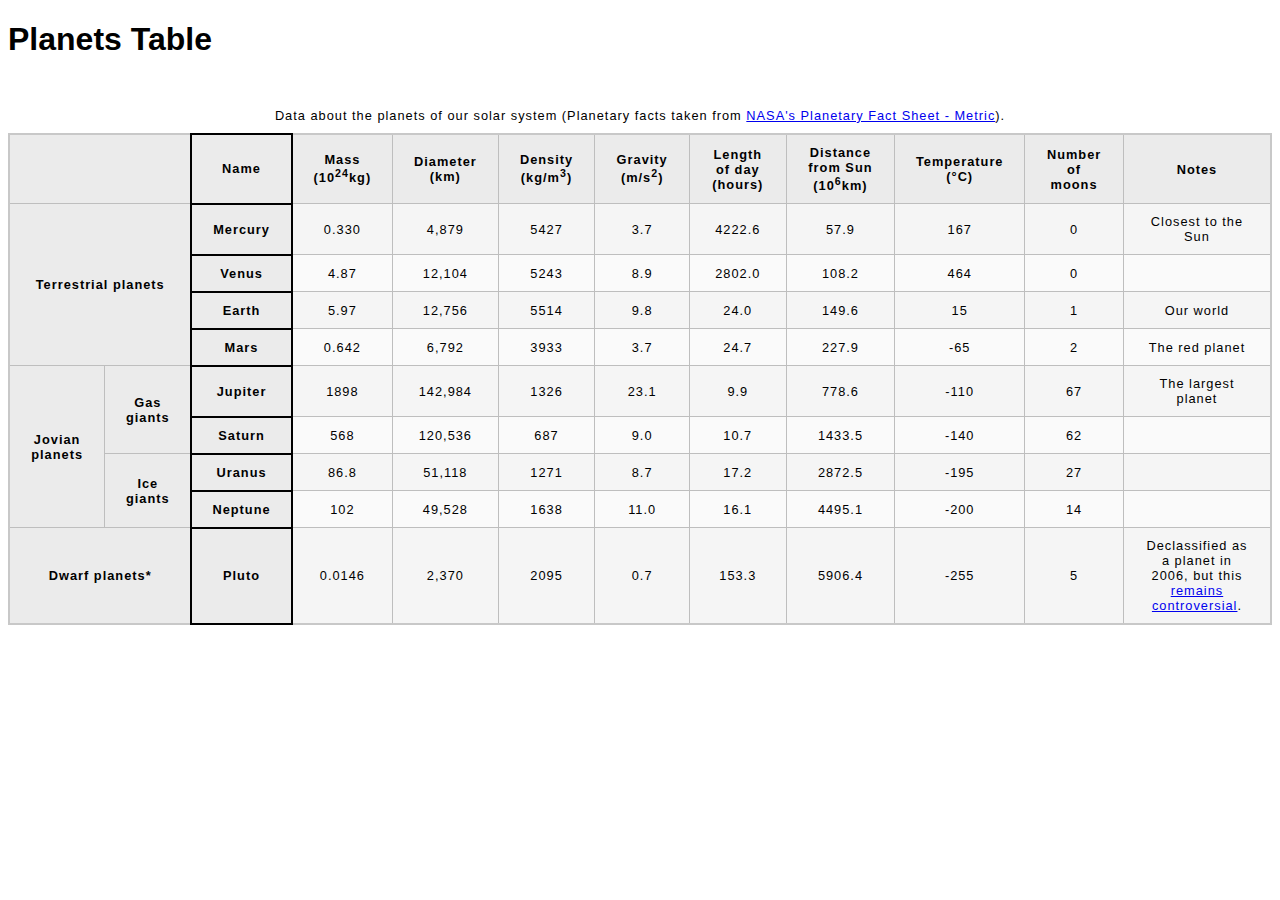
<file: Assignment 2/Part 2/blank-template.html>
<!--
  Name: ALi Mujtaba
  File: Blank-template.html
  Date: 7 December 2023
  Purpose: To showcase and demonstrate our learning on tables in HTML pages
-->
<!DOCTYPE html>
<html lang="en">
<head>
    <meta charset="utf-8">
    <meta name="viewport" content="width=device-width">
    <title>Table template</title>
    <link href="minimal-table.css" rel="stylesheet" type="text/css">
</head>
<body>
    <h1>Planets Table</h1>
    <!-- Create the table and add its caption -->
    
    
    <!-- Add an outer container div -->
    <div class="table-container">
        <table>
          <caption>Data about the planets of our solar system (Planetary facts taken from <a href="http://nssdc.gsfc.nasa.gov/planetary/factsheet/">NASA's Planetary Fact Sheet - Metric</a>).</caption><br>
            <!-- Table header -->
            <thead>
                <tr>
                    <th colspan="2"></th> 
                    <th class = "planet-name">Name</th>
                    <th>Mass (10<sup>24</sup>kg)</th>
                    <th>Diameter (km)</th>
                    <th>Density (kg/m<sup>3</sup>)</th>
                    <th>Gravity (m/s<sup>2</sup>)</th>
                    <th>Length of day (hours)</th>
                    <th>Distance from Sun (10<sup>6</sup>km)</th> 
                    <th>Temperature (°C)</th> 
                    <th>Number of moons</th>
                    <th>Notes</th>
                </tr>
            </thead>
            <!-- Table body (content rows will go here) -->
            <tbody>
                <!-- creating the terrestrial planets category -->
                <tr>
                  <th colspan="2" rowspan="4">Terrestrial planets</th> <!--2 columnspan and 4 rowspan for formatting-->
                  <!-- Planet 1 -->
                  <th class="planet-name">Mercury</th>
                  <td>0.330</td>
                  <td>4,879</td>
                  <td>5427</td>
                  <td>3.7</td>
                  <td>4222.6</td>
                  <td>57.9</td>
                  <td>167</td>
                  <td>0</td>
                  <td>Closest to the Sun</td>
                </tr>
                
                <!-- planet 2 -->
                <tr>
                  <th class="planet-name">Venus</th>
                  <td>4.87</td>
                  <td>12,104</td>
                  <td>5243</td>
                  <td>8.9</td>
                  <td>2802.0</td>
                  <td>108.2</td>
                  <td>464</td>
                  <td>0</td>
                  <td></td>
                </tr>
                
                <!-- Planet 3 -->
                <tr>
                  <th class="planet-name">Earth</th>
                  <td>5.97</td>
                  <td>12,756</td>
                  <td>5514</td>
                  <td>9.8</td>
                  <td>24.0</td>
                  <td>149.6</td>
                  <td>15</td>
                  <td>1</td>
                  <td>Our world</td>
                </tr>

                <!-- Planet 4 -->
                <tr>
                  <th class="planet-name">Mars</th>
                  <td>0.642</td>
                  <td>6,792</td>
                  <td>3933</td>
                  <td>3.7</td>
                  <td>24.7</td>
                  <td>227.9</td>
                  <td>-65</td>
                  <td>2</td>
                  <td>The red planet</td>
                </tr>

                <!-- Jovian Planets - Gas Giants -->
                <tr>
                  <th rowspan="4">Jovian planets</th> <!-- rowspan for the Jovian planets category -->
                  <th rowspan="2">Gas giants</th> <!-- rowspan for the two Gas giants -->
                  <!-- Planet 5 -->
                  <th class="planet-name">Jupiter</th>
                  <td>1898</td>
                  <td>142,984</td>
                  <td>1326</td>
                  <td>23.1</td>
                  <td>9.9</td>
                  <td>778.6</td>
                  <td>-110</td>
                  <td>67</td>
                  <td>The largest planet</td>
                </tr>

                <!-- Planet 6 -->
                <tr>
                  <th class="planet-name">Saturn</th>
                  <td>568</td>
                  <td>120,536</td>
                  <td>687</td>
                  <td>9.0</td>
                  <td>10.7</td>
                  <td>1433.5</td>
                  <td>-140</td>
                  <td>62</td>
                  <td></td>
                </tr>

                <!-- Jovian Planets - Ice Giants -->
                <tr>
                  <th rowspan="2">Ice giants</th> <!-- rowspan for the two Ice giants -->
                  <!-- Planet 7 -->
                  <th class="planet-name">Uranus</th>
                  <td>86.8</td>
                  <td>51,118</td>
                  <td>1271</td>
                  <td>8.7</td>
                  <td>17.2</td>
                  <td>2872.5</td>
                  <td>-195</td>
                  <td>27</td>
                  <td></td>
                </tr>

                <!-- Planet 8 -->
                <tr>
                  <th class="planet-name">Neptune</th>
                  <td>102</td>
                  <td>49,528</td>
                  <td>1638</td>
                  <td>11.0</td>
                  <td>16.1</td>
                  <td>4495.1</td>
                  <td>-200</td>
                  <td>14</td>
                  <td></td>
                </tr>

                <!-- Dwarf Planets -->
                <tr>
                  <th colspan="2" rowspan="1">Dwarf planets*</th> <!-- colspan and rowspan for the Dwarf planets category -->
                  <!-- Planet 9 -->
                  <th class="planet-name">Pluto</th>
                  <td>0.0146</td>
                  <td>2,370</td>
                  <td>2095</td>
                  <td>0.7</td>
                  <td>153.3</td>
                  <td>5906.4</td>
                  <td>-255</td>
                  <td>5</td>
                  <td>Declassified as a planet in 2006, but this <a href="http://www.usatoday.com/story/tech/2014/10/02/pluto-planet-solar-system/16578959/">remains controversial</a>.</td>
                </tr>
            </tbody>
        </table>
    </div>
</body>
</html>
</file>
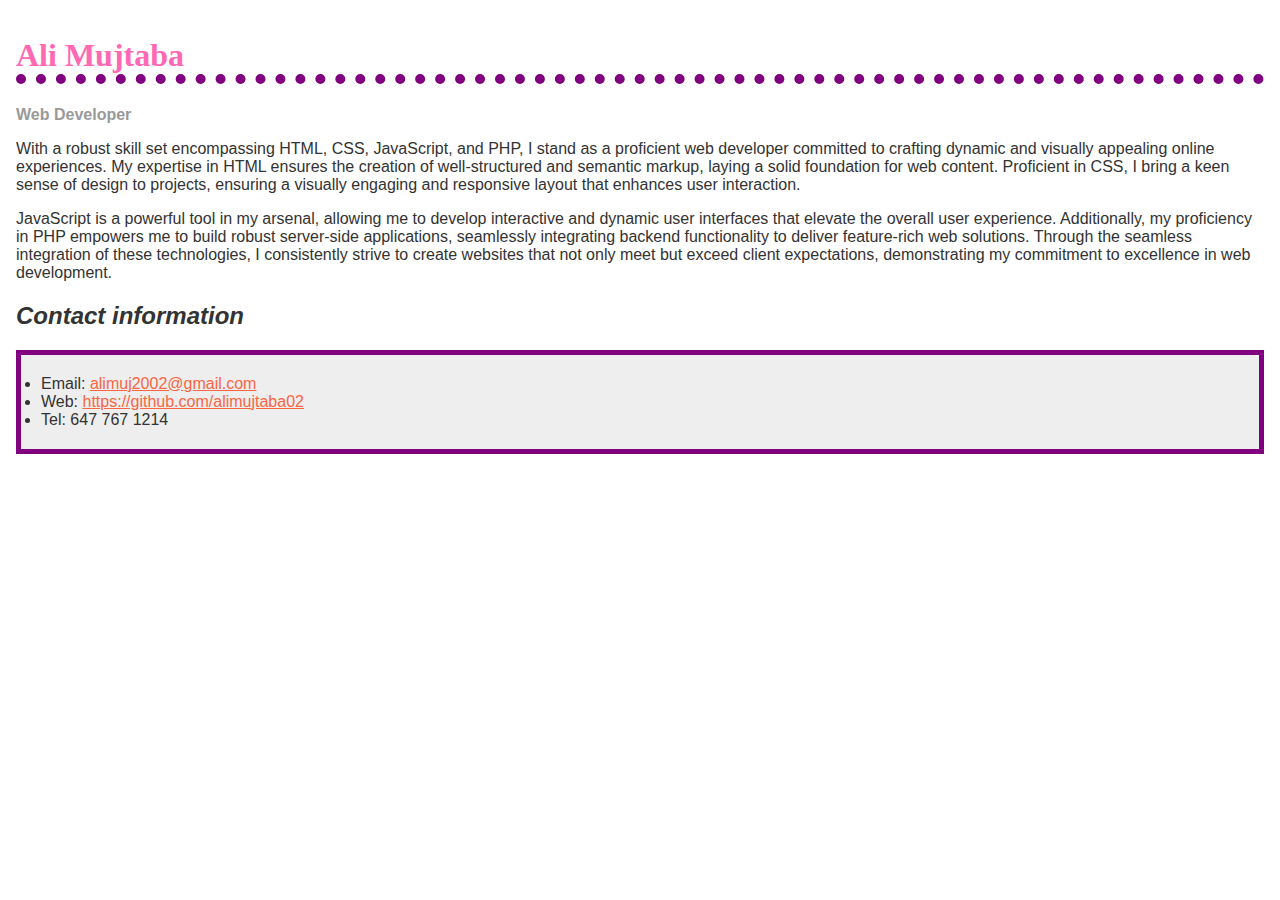
<file: Assignment 3/Part 1/biog-download.html>
<!--
  Name: Ali Mujtaba
  file: biog-download.html
  08 december 2023
  purpose: to get familiar with editing css properties.
-->
<!doctype html>
<html lang="en">
  <head>
    <meta charset="utf-8" />
    <meta name="viewport" content="width=device-width" />
    <title>Formatting a biography</title>
    <style>
      body {
        background-color: #fff;
        color: #333;
        font-family: Arial, Helvetica, sans-serif;
        padding: 1em;
        margin: 0;
      }

      h1 {
        /*changing text to hotpink*/
        color: hotpink;
        font-size: 2em;
        font-family: Georgia, "Times New Roman", Times, serif;
        /*Adding the dotted border*/
        border-bottom: 10px dotted purple;
      }

      h2 {
        font-size: 1.5em;
        /*making the text italic*/
        font-style:italic;
      }

      .job-title {
        color: #999999;
        font-weight: bold;
      }

      a:link,
      a:visited {
        color: #fb6542;
      }

      a:hover {
        /*making the links green upon hover*/
        color: green;
        text-decoration: none;
      }
      /*adding styling elements to the ul*/
      ul{
        background-color: #eeeeee;
        border: solid purple 5px;
        padding : 20px;
      }
    </style>
  </head>

  <body>
    <h1>Ali Mujtaba</h1>
    <div class="job-title">Web Developer</div>
    <p>
      With a robust skill set encompassing HTML, CSS, JavaScript, and PHP, I stand as a proficient web developer committed 
      to crafting dynamic and visually appealing online experiences. 
      My expertise in HTML ensures the creation of well-structured and semantic markup, 
      laying a solid foundation for web content. 
      Proficient in CSS, I bring a keen sense of design to projects, ensuring a visually engaging 
      and responsive layout that enhances user interaction.
    </p>

    <p>
      JavaScript is a powerful tool in my arsenal, allowing me to develop interactive 
      and dynamic user interfaces that elevate the overall user experience. Additionally, my proficiency in PHP 
      empowers me to build robust server-side applications, seamlessly integrating backend functionality to deliver 
      feature-rich web solutions. Through the seamless integration of these technologies, I consistently strive to 
      create websites that not only meet but exceed client expectations, demonstrating my commitment to excellence in web development.
    </p>

    <h2>Contact information</h2>
    <ul>
      <li>
        Email:
        <a href="mailto:alimuj2002@gmail.com">alimuj2002@gmail.com</a>
      </li>
      <li>
        Web:
        <a href="https://github.com/alimujtaba02">https://github.com/alimujtaba02</a>
      </li>
      <li>Tel: 647 767 1214</li>
    </ul>
  </body>
</html>
</file>
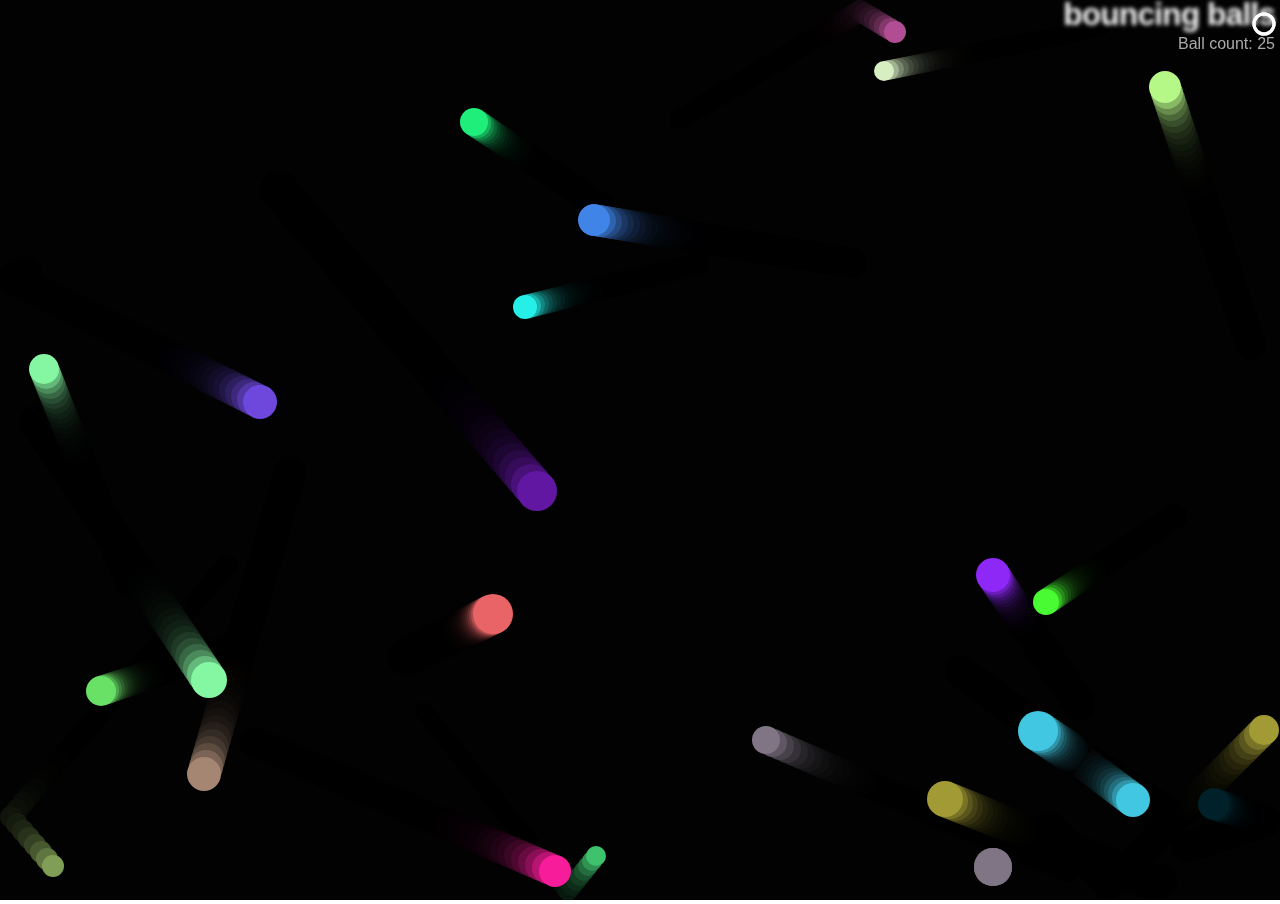
<file: Assignment 4/Part 4/index-finished.html>
<!--
  Name: Ali Mujtaba
  File: Index.HTML
  Date: December 12 - 2023
  Purpose: testing javascript objects and object oriented programming principles
-->
<!DOCTYPE html>
<html lang="en-us">
  <head>
    <meta charset="utf-8">
    <meta name="viewport" content="width=device-width">
    <title>Bouncing balls</title>
    <link rel="stylesheet" href="style.css">
  </head>

  <body>
    <h1>bouncing balls</h1>
    <!--adding the ball count element-->
    <p>Ball Count: </p>
    <canvas></canvas>

    <script src="main-finished.js"></script>
  </body>
</html>
</file>
<file: Assignment 3/Part 2/style.css>
html {
  font-family: sans-serif;
}

/* Base Styles for the div */
div {
  /*assigning reasonable height and width*/
  width: 200px; 
  height: 100px; 
  /*centering displays*/
  display: flex;
  justify-content: center;
  align-items: center;
  text-align: center;
  font-size: 1.125rem; /* 18 pixels in rems (1rem = 16px, so 18/16 = 1.125) */
  /*Setting colours*/
  background-color: #0772b9; 
  color: #ffffff56; 
  text-shadow: 1px 1px 1px black; 
  /*setting a border*/
  border-radius: 6px; 
  border: 1px solid #1e6a9e; 
  position: relative;
  overflow: hidden;
}

/* Gradient Overlay */
div:before {
  content: "";
  position: absolute;
  top: 0;
  right: 0;
  bottom: 0;
  left: 0;
  background: linear-gradient(to bottom right, rgba(0, 0, 0, 0) 0%, rgba(0, 0, 0, 0.2) 30%, rgba(0, 0, 0, 0.2) 100%);
}

/* Box Shadows */
div {
  box-shadow:
      0 4px 8px rgba(0, 0, 0, 0.2), /* Standard box shadow */
      inset 4px 4px 8px rgba(255, 255, 255, 0.5), /* white shadow near top left */
      inset -4px -4px 8px rgba(0, 0, 0, 0.5); /*  black shadow near bottom right */
}
</file>
<file: Assignment 3/Part 3/style.css>
/* General setup */

* {
  box-sizing: border-box;
}

body {
  margin: 0 auto;
  min-width: 1000px;
  max-width: 1400px;
}

/* Layout */

section {
  float: left;
  width: 50%;
}

aside {
  float: left;
  width: 30%;
}

nav {
  float: left;
  width: 20%;
}

footer {
  clear: both;
}

header, section, aside, nav, footer {
  padding: 20px;
}

/* header and footer */

header, footer {
  border-top: 5px solid #a66;
  border-bottom: 5px solid #a66;
}

/* WRITE YOUR CODE BELOW HERE*/
/*import the fonts*/
@font-face {
  font-family: 'Zilla';
  src: url(Zilla_font/ZillaSlab-Regular.ttf);
  
}
@font-face {
  font-family: 'Arvo';
  /*import bold for headings*/
  src: url(Arvo_font/Arvo-Bold.ttf);
}

/*start by the universal text size */
 html{
  font-size: 10px;
  font-family: 'Zilla';
 }

 /*Now adjust the size, letter spacing of the headings*/
 h1, h2{
  font-size: 22px;
  letter-spacing: 0.15px;
  font-family: 'Arvo';
 }

 /*give the body a proper line height, letter spacing, and word spacing*/
 body{
  line-height: 1.5em;
  letter-spacing: 0.15px;
  word-spacing: 0.15px;
 }

 /*center top heading*/
 h1{
  text-align: center;
 }

 /*applying indentation to the paragraph after h2's*/
 section > h2 + p {
  text-indent: 20px;
}

/*syling the links*/
a:link{
  color:rgb(181, 110, 84);
  text-decoration: underline;
}

/*hover*/
a:hover{
  color:rgb(183, 108, 83);
  text-decoration: none;
}

/*focus*/
a:focus{
  color:rgb(183, 108, 83);
  text-decoration: none;
  outline: none; 
}

/*clicked*/
a:visited{
  color:rgb(134, 37, 5);
}

/*active*/
a:active {
  color: rgb(150, 50, 30); 
  font-weight: bold; /* to fulfill additional styling requirement*/

}

/* external links, adding the png*/
a[href^="https://"]::after /*this line applies styling to all links with an https:// reference
                          The after keyword makes sure the png shows to the left of text*/
 {
    content: url('external-link-52.png'); /* this references the image provided to us in the files*/
    margin-left: 2px; /*adds a little bit of space between the icon and the text*/   
}

/* General list styling */
ul, ol {
  /* setting the same properties as the body*/
  padding: 0;
  margin-top: 1.5em; 
  margin-bottom: 1.5em; 
  /*keeping the indentation in line with the paragraphs*/
  padding-left: 20px;
}

li {
  line-height: 1.5em; 
  /* Half of body line-height for spacing between list items */
  margin-bottom: 0.75em; 
}

/* Custom bullet for unordered list */
ul {
  list-style-type: disc; 
}

/* Styling for ordered list */
ol {
  list-style-type: upper-roman;
}

/*Styling the nav menu*/
/* Vertical navigation menu */
nav ul {
  list-style: none;
  padding: 0; 
  margin: 0; 
}
/*adding space in the menu*/
nav ul li {
  margin-bottom: 20px; 
}

/*Styling the links within the menu*/
nav ul li a:link {
  /*text styling*/
  font-family: 'Arvo';
  text-decoration: none;
  display: block; 
  color: rgb(181, 110, 84); 
  /*to make it look like a button*/
  background-color: #e3e2e2; 
  padding: 10px; 
  text-align: center; 
  border-radius: 4px; 
}
</file>
<file: Assignment 3/Part 4/styles.css>
body {
    background-color: #fff;
    color: #333;
    margin: 0;
    font: 1.2em / 1.2 Arial, Helvetica, sans-serif;
  }

  img {
      max-width: 100%;
      display: block;
  }
  
  .logo {
    font-size: 200%;
    padding: 50px 20px;
    margin: 0 auto;
    max-width: 980px;
  }

  /*Turning the display to a grid as specified*/
  .grid {
    display: grid;
    /*appropriately sizing the space taken up by text and photos*/
    grid-template-columns: 2fr 0.5fr;
    gap: 10px;
    margin: 0 auto;
    padding: 0 20px;
    max-width: 980px;
  }
  
  /*adjusting the grid for smaller screens*/
  @media screen and (max-width: 710px) { 
    .grid {
        grid-template-columns: 0.75fr;
    }
}
  
  nav {
    /*ensuring the nav bar is sticky*/
    position:sticky;
    background-color: #000;
    padding: .5em;
  }
  
  /*Start by fixing the navigation menu*/
  nav ul {
    /*make the items flexible and evenly spaced*/
    display: flex;
    justify-content: space-between;
    margin: 0;
    padding: 0;
    list-style: none;
  }
  
  nav a {
    color: #fff;
    text-decoration: none;
    padding: .5em 1em;
  }
  
  /*turning the photos into another grid*/
  .photos {
    display: grid;
    /*applying the styling to all photos, accounting for the uneven number of pictures*/
    grid-template-columns: repeat(2,1fr);
    /*creating space between the photos*/
    gap: 3px;
    list-style: none;
    margin: 0;
    padding: 0;
  }

  /*wrapping the text around the image*/
  .feature {
    /*to do this, we need to bring the image to the left, and create some margin for the text*/
      float:left;
      margin-right: 10px;
      width: 200px;
  }
</file>
<file: Assignment 4/Part 2/style.css>
h1 {
  font-family: helvetica, arial, sans-serif;
  text-align: center;
}

body {
  width: 640px;
  margin: 0 auto;
}

.full-img {
  position: relative;
  display: block;
  width: 640px;
  height: 480px;
}

.overlay {
  position: absolute;
  top: 0;
  left: 0;
  width: 640px;
  height: 480px;
  background-color: rgba(0,0,0,0);
}

button {
  border: 0;
  background: rgba(150,150,150,0.6);
  text-shadow: 1px 1px 1px white;
  border: 1px solid #999;
  position: absolute;
  cursor: pointer;
  top: 2px;
  left: 2px;
}

.thumb-bar img {
  display: block;
  width: 20%;
  float: left;
  cursor: pointer;
}
</file>
<file: Assignment 4/Part 3/style.css>
html, body {
  margin: 0;
}

html {
  font-family: 'Helvetica Neue', Helvetica, Arial, sans-serif;
  height: 100%;
}

body {
  overflow: hidden;
  height: inherit;
}

h1 {
  font-size: 2rem;
  letter-spacing: -1px;
  position: absolute;
  margin: 0;
  top: -4px;
  right: 5px;

  color: transparent;
  text-shadow: 0 0 4px white;
}
</file>
<file: Assignment 5/assessment-files/style.css>
/* || General setup */

html, body {
  margin: 0;
  padding: 0;
}

html {
  font-size: 10px;
  background-color: #dde;
}

body {
  width: 80%;
  min-width: 1024px;
  margin: 0 auto;
}

/* || Typography */

/* Keeping the original font families and adjusting selectors for semantic HTML */
h1, h2, h3, h4 {
  font-family: 'Sonsie One', cursive; /* Maintained original font for headings */
  color: #2a2a2a;
}

p, input, li, table, label {
  font-family: 'Open Sans Condensed', sans-serif; /* Maintained original font for other text */
  color: #2a2a2a;
}

h1 {
  font-size: 4rem; /* Size equivalent to original font[size="7"] */
  text-align: center;
  color: white;
  text-shadow: 2px 2px 10px black;
}

h2 {
  font-size: 3rem; /* Size equivalent to original font[size="6"] */
  text-align: center;
}

h3, .comments h4 { /* Added .comments h4 for specific styling in the comments section */
  font-size: 5rem; /* Size equivalent to original font[size="5"] */
}

p, li, table {
  font-size: 1.6rem;
  line-height: 1.5;
}

/* || Header Layout */

/* Updated selector to use semantic nav tag */
nav, article, footer, .secondary {
  background-color: rgb(162, 226, 248);
}

article, footer, .secondary {
  padding: 10px 30px;
}

article {
  margin-right: 10px;
}

nav {
  height: 50px;
  background-color: #ffffff; /* Corrected color code format */
  display: flex;
  padding: 1% 0;
  margin-bottom: 10px;
}

nav ul {
  padding: 0;
  list-style-type: none;
  flex: 2;
  display: flex;
}

nav li {
  display: inline;
  text-align: center;
  flex: 1;
}

nav a {
  display: inline-block;
  font-size: 2rem;
  text-transform: uppercase;
  text-decoration: none;
  color: black;
}

nav .search {
  flex: 1;
  display: flex;
  align-items: center;
  height: 100%;
  padding: 0 2em;
}

.search input {
  font-size: 1.6rem;
  height: 32px;
}

.search input[type="search"] {
  flex: 3;
}

.search input[type="submit"] {
  flex: 1;
  margin-left: 1rem;
  background: #333;
  border: 0;
  color: white;
}

/* || Main Layout */

main {
  display: flex;
}

article {
  flex: 5;
}

.secondary {
  font-size: 3rem;
  flex: 2;
}

footer {
  margin-top: 10px;
}

/* Table Styling */

table {
  width: 100%;
  background-color: #dde;
  border-collapse: collapse;
}

th, td {
  padding: 10px;
}

td {
  text-align: center;
}

th[scope="col"] {
  border-bottom: 1px solid black;
}

tbody tr:nth-child(odd) {
  background-color: #def;
}

/* Styling Content Images and Audio */

img, audio {
  display: block;
  margin: 0 auto;
}

audio {
  width: 500px;
}

/* Comments Styling */

.comments {
  background-color: #def;
  padding: 10px;
}

.show-hide {
  cursor: pointer;
}

/* Specific styling for comment section headings */
.comments h4 {
  font-size: 2%;
  margin-bottom: 0;
}

.comment-form {
  margin-bottom: 3rem;
}

.comment-form .flex-pair {
  display: flex;
  padding: 0 3rem 1rem;
}

.comment-form label {
  align-self: center;
  flex: 2;
  text-align: right;
}

.comment-form input {
  margin-left: 1rem;
  flex: 6;
}

.show-hide {
  text-align: center;
  width: 150px;
}

.comment-form input, .comment-form label, .show-hide {
  font-size: 1.6rem;
  line-height: 32px;
}

.comment-form input[type="submit"], .show-hide {
  background: #333;
  border: 0;
  color: white;
}

.comment-form input[type="submit"] {
  width: 30%;
  display: block;
  margin: 0 auto;
}

.comment-container {
  margin-top: 0;
}

.comment-container li {
  list-style-type: none;
  display: flex;
}

.comment-container li p:nth-child(1) {
  flex: 1;
  font-weight: bold;
}

.comment-container li p:nth-child(2) {
  flex: 5;
}
</file>
<file: Assignment 1/Part 2/assets/style.css>
/* || General setup */

html, body {
  margin: 0;
  padding: 0;
}

html {
  font-size: 10px;
  background-color: #a9a9a9;
}

body {
  width: 70%;
  min-width: 800px;
  margin: 0 auto;
}

/* || typography */

h1, h2, h3 {
  font-family: 'Cinzel Decorative', cursive;
  color: #2a2a2a;
}

p, input, li {
  font-family: 'Roboto Condensed', sans-serif;
  color: #2a2a2a;
}

h1 {
  font-size: 4rem;
  text-align: center;
  text-shadow: 2px 2px 10px black;
}

h2 {
  font-size: 3rem;
  text-align: center;
}

h3 {
  font-size: 2.2rem;
}

p, li {
  font-size: 1.6rem;
  line-height: 1.5;
}

/* || header layout */

header {
  margin-bottom: 10px;
  display: flex;
  flex-flow: row wrap;
}

body > * {
  background-color: red;
  padding: 1%;
}

main, header, nav, article, aside, footer, section {
  background-color: rgba(0,255,0,0.5);
  padding: 1%;
}

h1 {
  flex: 5;
  text-transform: uppercase;
}

header img {
  display: block;
  height: 60px;
  padding-top: 20.15px;
}

nav {
  height: 50px;
  flex: 100%;
  display: flex;
}

nav ul {
  padding: 0;
  list-style-type: none;
  flex: 2;
  display: flex;
}

nav li {
  display: inline;
  text-align: center;
  flex: 1;
}

nav a, nav span {
  display: inline-block;
  font-size: 2rem;
  height: 3rem;
  line-height: 1.7;
  text-transform: uppercase;
  text-decoration: none;
  color: black;

}

/* || main layout */

main {
  display: flex;
}

article, section {
  flex: 4;
}

aside {
  flex: 1;
  margin-left: 10px;
  padding: 1%;
}

aside a {
  display: block;
  float: left;
  width: 50%;
}

aside img {
  max-width: 100%;
}

footer {
  margin-top: 10px;
}
</file>
<file: Assignment 1/Part 1/style.css>
body {
    max-width: 800px;
    margin: 0 auto;
  }
  
  .sender-column {
    text-align: right;
  }
  
  h1 {
    font-size: 1.5em;
  }
  
  h2 {
    font-size: 1.3em;
  }
  
  p,ul,ol,dl,address {
    font-size: 1.1em;
  }
  
  p, li, dd, dt, address {
    line-height: 1.5;
  }
</file>
<file: Assignment 2/Part 2/minimal-table.css>
html {
  font-family: sans-serif;
}

table {
  border-collapse: collapse;
  border: 2px solid rgb(200,200,200);
  letter-spacing: 1px;
  font-size: 0.8rem;
}

td, th {
  border: 1px solid rgb(190,190,190);
  padding: 10px 20px;
}

th {
  background-color: rgb(235,235,235);
}

td {
  text-align: center;
}

tr:nth-child(even) td {
  background-color: rgb(250,250,250);
}

tr:nth-child(odd) td {
  background-color: rgb(245,245,245);
}

caption {
  padding: 10px;
}

/*creating a border for planet names*/
.planet-name {
  border: 2px solid black;
}
</file>
<file: Assignment 4/Part 4/style.css>
html, body {
  margin: 0;
}

html {
  font-family: 'Helvetica Neue', Helvetica, Arial, sans-serif;
  height: 100%;
}

body {
  overflow: hidden;
  height: inherit;
}

h1 {
  font-size: 2rem;
  letter-spacing: -1px;
  position: absolute;
  margin: 0;
  top: -4px;
  right: 5px;

  color: transparent;
  text-shadow: 0 0 4px white;
}
/*Adding the new rule*/
p {
  position: absolute;
  margin: 0;
  top: 35px;
  right: 5px;
  color: #aaa;
}
</file>
